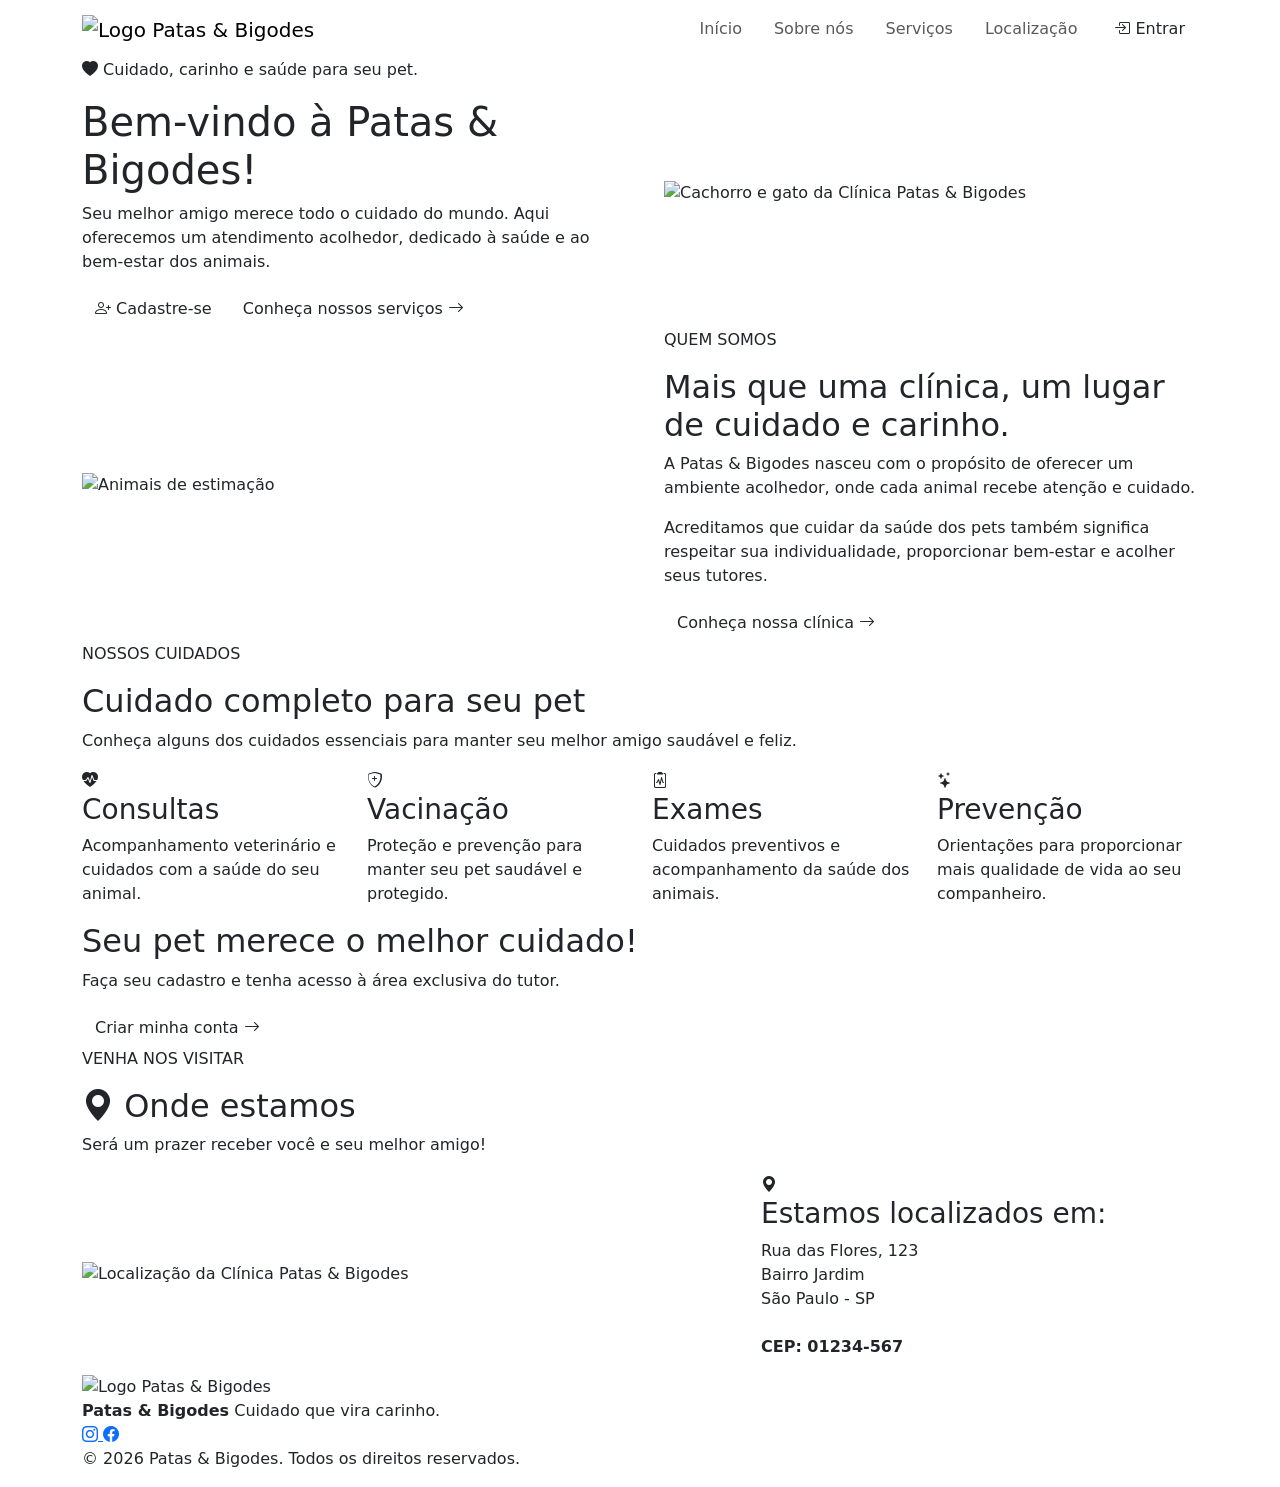
<file: src/main/resources/templates/index.html>
<!DOCTYPE html>
<html lang="pt-BR" xmlns:th="http://www.thymeleaf.org">


<head>
    <meta charset="UTF-8">
    <meta name="viewport" content="width=device-width, initial-scale=1.0">


    <meta name="description" content="Clínica Veterinária Patas & Bigodes. Cuidado, carinho e saúde para seu pet.">
    <meta name="author" content="Patas & Bigodes">
    <meta name="keywords" content="veterinária, animais, pet, clínica veterinária">

    <title>Patas & Bigodes | Clínica Veterinária</title>

    <link href="https://cdn.jsdelivr.net/npm/bootstrap@5.3.8/dist/css/bootstrap.min.css" rel="stylesheet">
    <link rel="stylesheet" href="https://cdn.jsdelivr.net/npm/bootstrap-icons@1.13.1/font/bootstrap-icons.min.css">

    <link rel="icon" type="image/png" th:href="@{/img/favicon.png}">
    <link rel="stylesheet" th:href="@{/css/style.css}">

</head>


<body>


<header>
    <nav class="navbar navbar-expand-lg" aria-label="Menu principal">
        <div class="container">


            <a class="navbar-brand logo" th:href="@{/}" aria-label="Página inicial">
                <img th:src="@{/img/logo.png}" alt="Logo Patas & Bigodes">
            </a>

            <button class="navbar-toggler" type="button"
                    data-bs-toggle="collapse"
                    data-bs-target="#menuNavbar"
                    aria-controls="menuNavbar"
                    aria-expanded="false"
                    aria-label="Abrir ou fechar menu">
                <span class="navbar-toggler-icon"></span>
            </button>

            <div class="collapse navbar-collapse" id="menuNavbar">
                <ul class="navbar-nav ms-auto align-items-lg-center gap-lg-3">

                    <li class="nav-item">
                        <a class="nav-link" th:href="@{/#inicio}">Início</a>
                    </li>

                    <li class="nav-item">
                        <a class="nav-link" th:href="@{/#sobre}">Sobre nós</a>
                    </li>

                    <li class="nav-item">
                        <a class="nav-link" th:href="@{/#servicos}">Serviços</a>
                    </li>

                    <li class="nav-item">
                        <a class="nav-link" th:href="@{/#localizacao}">Localização</a>
                    </li>

                    <li class="nav-item">
                        <a th:href="@{/login}" class="btn btn-clinica">
                            <i class="bi bi-box-arrow-in-right"></i>
                            Entrar
                        </a>
                    </li>

                </ul>
            </div>

        </div>
    </nav>

</header>


<main>


    <!-- INÍCIO -->
    <section class="inicio" id="inicio">
        <div class="container">
            <div class="row align-items-center g-5">

                <div class="col-lg-6">
                    <div class="conteudo">

                        <p class="tagline">
                            <i class="bi bi-heart-fill"></i>
                            Cuidado, carinho e saúde para seu pet.
                        </p>

                        <h1 class="titulo">
                            Bem-vindo à
                            <span>Patas & Bigodes!</span>
                        </h1>

                        <p class="descricao">
                            Seu melhor amigo merece todo o cuidado do mundo.
                            Aqui oferecemos um atendimento acolhedor,
                            dedicado à saúde e ao bem-estar dos animais.
                        </p>

                        <div class="botoes">

                            <a th:href="@{/cadastro}" class="btn btn-clinica">
                                <i class="bi bi-person-plus"></i>
                                Cadastre-se
                            </a>

                            <a th:href="@{/#servicos}" class="btn btn-outline-clinica">
                                Conheça nossos serviços
                                <i class="bi bi-arrow-right"></i>
                            </a>

                        </div>

                    </div>
                </div>

                <div class="col-lg-6">
                    <div class="animais">
                        <img th:src="@{/img/caes_gatos.jpg}"
                             alt="Cachorro e gato da Clínica Patas & Bigodes"
                             fetchpriority="high">
                    </div>
                </div>

            </div>
        </div>
    </section>

    <!-- SOBRE -->
    <section class="sobre" id="sobre">
        <div class="container">
            <div class="row align-items-center g-5">

                <div class="col-lg-6">
                    <div class="sobre-imagem">
                        <img th:src="@{/img/caes_gatos.jpg}"
                             alt="Animais de estimação"
                             loading="lazy">
                    </div>
                </div>

                <div class="col-lg-6">
                    <div class="sobre-conteudo">

                        <p class="tagline">QUEM SOMOS</p>

                        <h2>
                            Mais que uma clínica,
                            <span>um lugar de cuidado e carinho.</span>
                        </h2>

                        <p>
                            A Patas & Bigodes nasceu com o propósito de
                            oferecer um ambiente acolhedor, onde cada
                            animal recebe atenção e cuidado.
                        </p>

                        <p>
                            Acreditamos que cuidar da saúde dos pets
                            também significa respeitar sua individualidade,
                            proporcionar bem-estar e acolher seus tutores.
                        </p>

                        <a th:href="@{/#localizacao}" class="btn btn-clinica">
                            Conheça nossa clínica
                            <i class="bi bi-arrow-right"></i>
                        </a>

                    </div>
                </div>

            </div>
        </div>
    </section>

    <!-- SERVIÇOS -->
    <section class="servicos" id="servicos">
        <div class="container">

            <div class="titulo-secao">

                <p class="tagline">NOSSOS CUIDADOS</p>

                <h2>Cuidado completo para seu pet</h2>

                <p>
                    Conheça alguns dos cuidados essenciais para manter
                    seu melhor amigo saudável e feliz.
                </p>

            </div>

            <div class="row g-4">

                <div class="col-md-6 col-lg-3">
                    <div class="card-servico">

                        <div class="icone-servico">
                            <i class="bi bi-heart-pulse-fill"></i>
                        </div>

                        <h3>Consultas</h3>

                        <p>
                            Acompanhamento veterinário e cuidados
                            com a saúde do seu animal.
                        </p>

                    </div>
                </div>

                <div class="col-md-6 col-lg-3">
                    <div class="card-servico">

                        <div class="icone-servico">
                            <i class="bi bi-shield-plus"></i>
                        </div>

                        <h3>Vacinação</h3>

                        <p>
                            Proteção e prevenção para manter seu
                            pet saudável e protegido.
                        </p>

                    </div>
                </div>

                <div class="col-md-6 col-lg-3">
                    <div class="card-servico">

                        <div class="icone-servico">
                            <i class="bi bi-clipboard2-pulse"></i>
                        </div>

                        <h3>Exames</h3>

                        <p>
                            Cuidados preventivos e acompanhamento
                            da saúde dos animais.
                        </p>

                    </div>
                </div>

                <div class="col-md-6 col-lg-3">
                    <div class="card-servico">

                        <div class="icone-servico">
                            <i class="bi bi-stars"></i>
                        </div>

                        <h3>Prevenção</h3>

                        <p>
                            Orientações para proporcionar mais
                            qualidade de vida ao seu companheiro.
                        </p>

                    </div>
                </div>

            </div>
        </div>
    </section>

    <!-- CHAMADA PARA CADASTRO -->
    <section class="chamada-cadastro">
        <div class="container">

            <div class="chamada-conteudo">

                <i class="bi bi-paw-fill"></i>

                <h2>Seu pet merece o melhor cuidado!</h2>

                <p>
                    Faça seu cadastro e tenha acesso à área exclusiva
                    do tutor.
                </p>

                <a th:href="@{/cadastro}" class="btn btn-clinica">
                    Criar minha conta
                    <i class="bi bi-arrow-right"></i>
                </a>

            </div>

        </div>
    </section>

    <!-- LOCALIZAÇÃO -->
    <section class="localizacao" id="localizacao">
        <div class="container">

            <div class="titulo-secao">

                <p class="tagline">VENHA NOS VISITAR</p>

                <h2>
                    <i class="bi bi-geo-alt-fill"></i>
                    Onde estamos
                </h2>

                <p>
                    Será um prazer receber você e seu melhor amigo!
                </p>

            </div>

            <div class="row align-items-center g-5">

                <div class="col-lg-7">
                    <div class="mapa-container">

                        <img th:src="@{/img/mapa.png}"
                             alt="Localização da Clínica Patas & Bigodes"
                             class="mapa"
                             loading="lazy">

                    </div>
                </div>

                <div class="col-lg-5">
                    <div class="endereco">

                        <div class="icone-localizacao">
                            <i class="bi bi-geo-alt-fill"></i>
                        </div>

                        <h3>Estamos localizados em:</h3>

                        <p>
                            Rua das Flores, 123
                            <br>
                            Bairro Jardim
                            <br>
                            São Paulo - SP
                            <br><br>
                            <strong>CEP: 01234-567</strong>
                        </p>

                    </div>
                </div>

            </div>
        </div>
    </section>

</main>


<!-- RODAPÉ -->


<footer>
    <div class="container">


        <div class="footer-content">

            <div class="footer-logo">

                <img th:src="@{/img/logo.png}"
                     alt="Logo Patas & Bigodes"
                     loading="lazy">

                <div>
                    <strong>Patas & Bigodes</strong>
                    <span>Cuidado que vira carinho.</span>
                </div>

            </div>

            <div class="footer-social">

                <a href="https://www.instagram.com/"
                   target="_blank"
                   rel="noopener noreferrer"
                   aria-label="Instagram">
                    <i class="bi bi-instagram"></i>
                </a>

                <a href="https://www.facebook.com/"
                   target="_blank"
                   rel="noopener noreferrer"
                   aria-label="Facebook">
                    <i class="bi bi-facebook"></i>
                </a>

            </div>

            <p>
                © <span id="ano">2026</span> Patas & Bigodes.
                Todos os direitos reservados.
            </p>

        </div>

    </div>

</footer>


<script src="https://cdn.jsdelivr.net/npm/bootstrap@5.3.8/dist/js/bootstrap.bundle.min.js"></script>


<script th:src="@{/js/index.js}"></script>


</body>
</html>
</file>
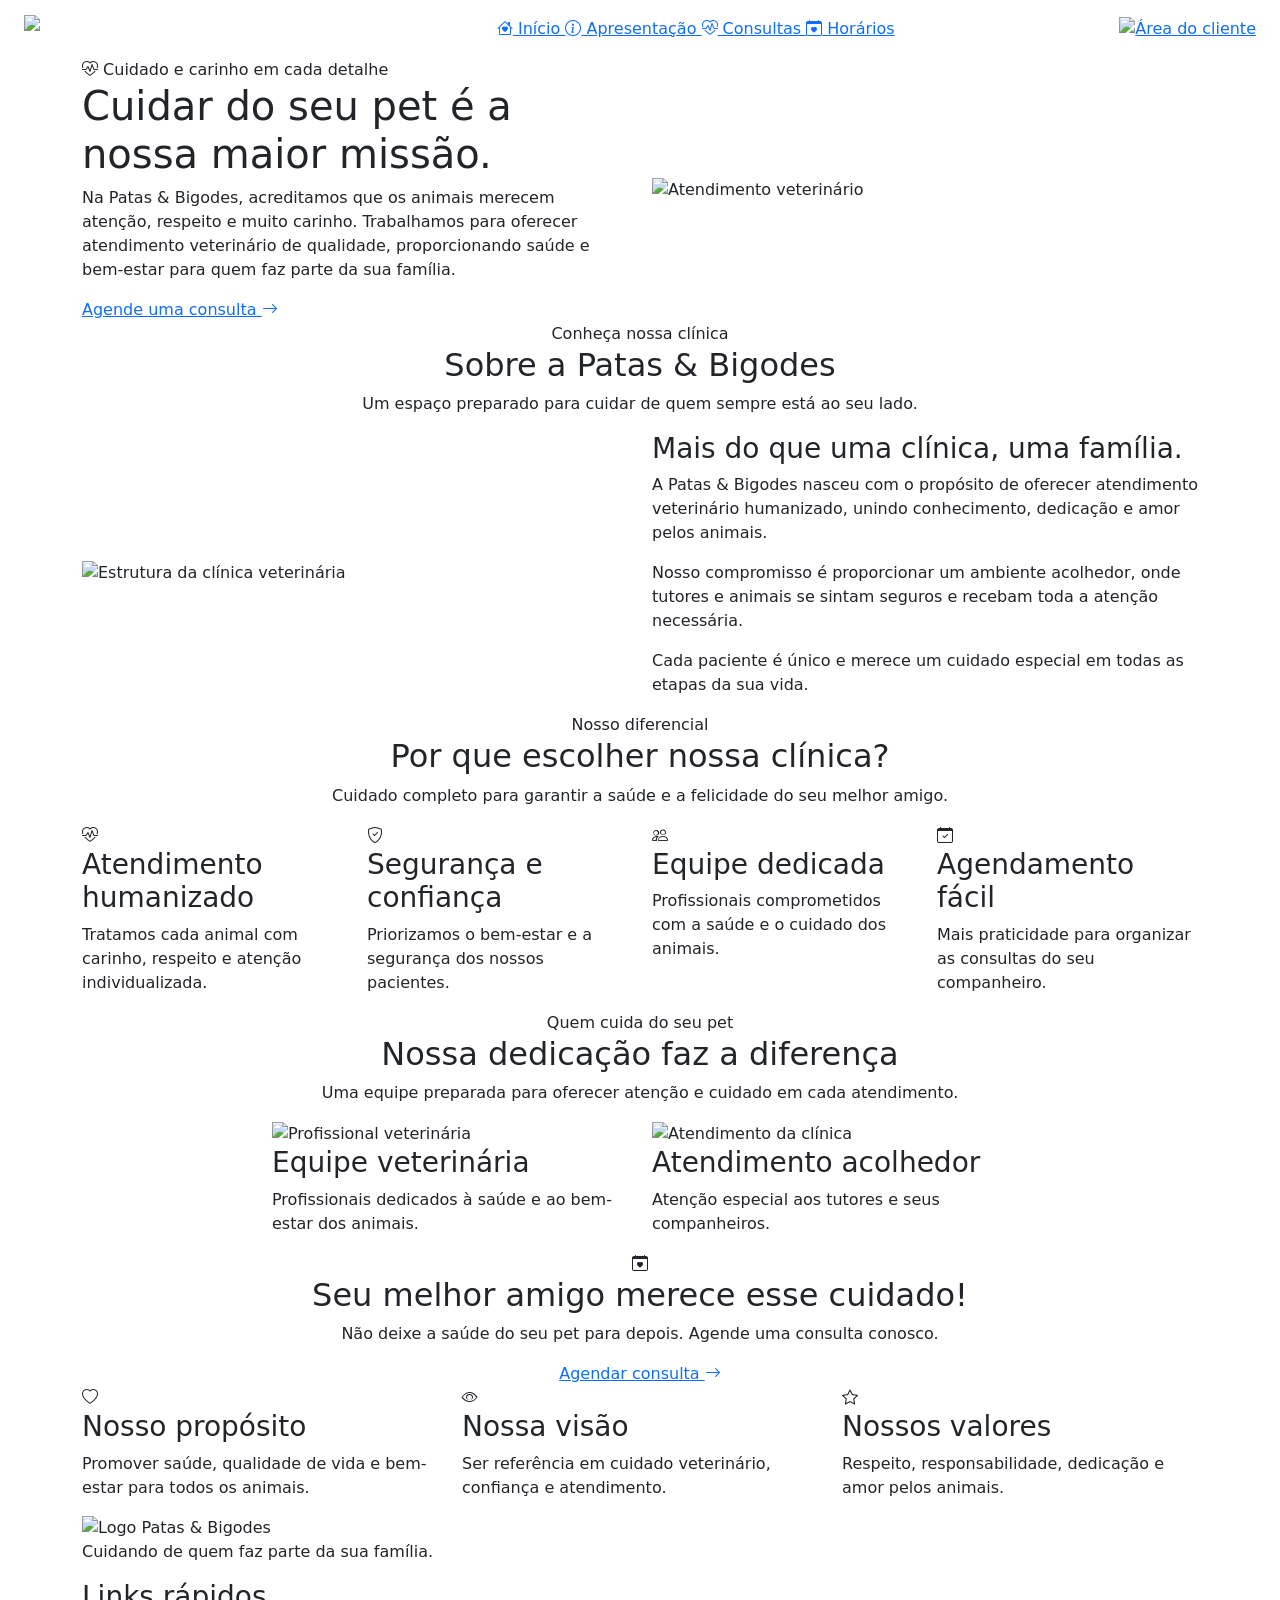
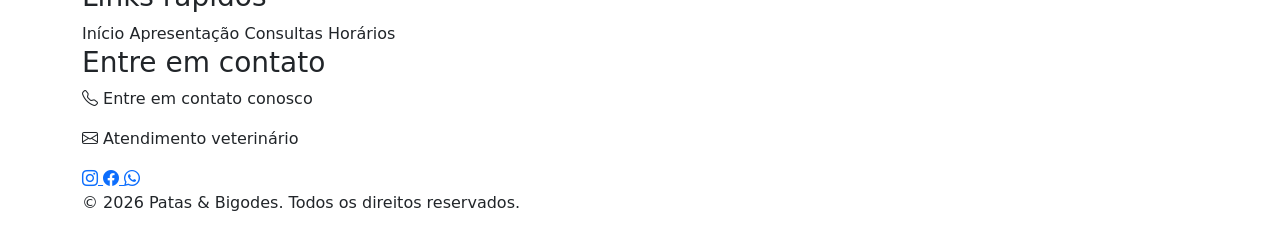
<file: src/main/resources/templates/apresentacao.html>
<!DOCTYPE html>
<html lang="pt-BR" xmlns:th="http://www.thymeleaf.org">

<head>
    <meta charset="UTF-8">
    <meta name="viewport" content="width=device-width, initial-scale=1">

    <title>Apresentação | Patas & Bigodes</title>

    <link rel="icon" type="image/png" th:href="@{/img/favicon.png}">

    <link href="https://cdn.jsdelivr.net/npm/bootstrap@5.3.8/dist/css/bootstrap.min.css"
          rel="stylesheet">

    <link rel="stylesheet"
          href="https://cdn.jsdelivr.net/npm/bootstrap-icons@1.13.1/font/bootstrap-icons.min.css">

    <link rel="stylesheet" th:href="@{/css/apresentacao.css}">
</head>

<body>

<header class="header">

    <nav class="navbar navbar-expand-lg navbar-dark">

        <div class="container-fluid px-3 px-lg-4">

            <a th:href="@{/}" class="navbar-brand">
                <img th:src="@{/img/logo.png}"
                     class="logo"
                     alt="Logo Patas & Bigodes">
            </a>

            <button class="navbar-toggler"
                    type="button"
                    data-bs-toggle="collapse"
                    data-bs-target="#menuPrincipal"
                    aria-controls="menuPrincipal"
                    aria-expanded="false"
                    aria-label="Abrir menu">

                <span class="navbar-toggler-icon"></span>

            </button>

            <div class="collapse navbar-collapse" id="menuPrincipal">

                <div class="menu mx-auto">

                    <a th:href="@{/}" class="menu-link">
                        <i class="bi bi-house-heart"></i>
                        Início
                    </a>

                    <a th:href="@{/apresentacao}" class="menu-link">
                        <i class="bi bi-info-circle"></i>
                        Apresentação
                    </a>

                    <a th:href="@{/consultas}" class="menu-link">
                        <i class="bi bi-heart-pulse"></i>
                        Consultas
                    </a>

                    <a th:href="@{/horarios}" class="menu-link">
                        <i class="bi bi-calendar-heart"></i>
                        Horários
                    </a>

                </div>

                <a th:href="@{/carteirinha}"
                   class="perfil-link"
                   title="Área do cliente"
                   aria-label="Área do cliente">

                    <img th:src="@{/img/cachorro.png}"
                         class="perfil"
                         alt="Área do cliente">

                </a>

            </div>

        </div>

    </nav>

</header>

<main>

    <section class="apresentacao-principal">

        <div class="container">

            <div class="row align-items-center g-4">

                <div class="col-lg-6">

                    <div class="card-principal">

                        <span class="subtitulo">
                            <i class="bi bi-heart-pulse"></i>
                            Cuidado e carinho em cada detalhe
                        </span>

                        <h1>
                            Cuidar do seu pet é a nossa
                            <span>maior missão.</span>
                        </h1>

                        <p>
                            Na Patas & Bigodes, acreditamos que os animais
                            merecem atenção, respeito e muito carinho.
                            Trabalhamos para oferecer atendimento veterinário
                            de qualidade, proporcionando saúde e bem-estar
                            para quem faz parte da sua família.
                        </p>

                        <a th:href="@{/consultas}" class="btn-agendar">
                            Agende uma consulta
                            <i class="bi bi-arrow-right"></i>
                        </a>

                    </div>

                </div>

                <div class="col-lg-6">

                    <div class="card-recepcao">
                        <img th:src="@{/img/veterinaria.png}"
                             alt="Atendimento veterinário"
                             class="img-fluid">
                    </div>

                </div>

            </div>

        </div>

    </section>

    <section class="sobre-clinica">

        <div class="container">

            <div class="titulo-secao text-center">
                <span>Conheça nossa clínica</span>
                <h2>Sobre a Patas & Bigodes</h2>
                <p>
                    Um espaço preparado para cuidar de quem sempre está
                    ao seu lado.
                </p>
            </div>

            <div class="row align-items-center g-4">

                <div class="col-lg-6">

                    <img th:src="@{/img/clinica.png}"
                         alt="Estrutura da clínica veterinária"
                         class="img-fluid imagem-clinica">

                </div>

                <div class="col-lg-6">

                    <div class="texto-sobre">

                        <h3>Mais do que uma clínica, uma família.</h3>

                        <p>
                            A Patas & Bigodes nasceu com o propósito de
                            oferecer atendimento veterinário humanizado,
                            unindo conhecimento, dedicação e amor pelos
                            animais.
                        </p>

                        <p>
                            Nosso compromisso é proporcionar um ambiente
                            acolhedor, onde tutores e animais se sintam
                            seguros e recebam toda a atenção necessária.
                        </p>

                        <p>
                            Cada paciente é único e merece um cuidado
                            especial em todas as etapas da sua vida.
                        </p>

                    </div>

                </div>

            </div>

        </div>

    </section>

    <section class="beneficios-section">

        <div class="container">

            <div class="titulo-secao text-center">
                <span>Nosso diferencial</span>
                <h2>Por que escolher nossa clínica?</h2>
                <p>
                    Cuidado completo para garantir a saúde e a felicidade
                    do seu melhor amigo.
                </p>
            </div>

            <div class="row g-4">

                <div class="col-md-6 col-lg-3">

                    <div class="beneficio">
                        <i class="bi bi-heart-pulse"></i>
                        <h3>Atendimento humanizado</h3>
                        <p>
                            Tratamos cada animal com carinho, respeito
                            e atenção individualizada.
                        </p>
                    </div>

                </div>

                <div class="col-md-6 col-lg-3">

                    <div class="beneficio">
                        <i class="bi bi-shield-check"></i>
                        <h3>Segurança e confiança</h3>
                        <p>
                            Priorizamos o bem-estar e a segurança
                            dos nossos pacientes.
                        </p>
                    </div>

                </div>

                <div class="col-md-6 col-lg-3">

                    <div class="beneficio">
                        <i class="bi bi-people"></i>
                        <h3>Equipe dedicada</h3>
                        <p>
                            Profissionais comprometidos com a saúde
                            e o cuidado dos animais.
                        </p>
                    </div>

                </div>

                <div class="col-md-6 col-lg-3">

                    <div class="beneficio">
                        <i class="bi bi-calendar-check"></i>
                        <h3>Agendamento fácil</h3>
                        <p>
                            Mais praticidade para organizar as consultas
                            do seu companheiro.
                        </p>
                    </div>

                </div>

            </div>

        </div>

    </section>

    <section class="profissionais-section">

        <div class="container">

            <div class="titulo-secao text-center">
                <span>Quem cuida do seu pet</span>
                <h2>Nossa dedicação faz a diferença</h2>
                <p>
                    Uma equipe preparada para oferecer atenção e cuidado
                    em cada atendimento.
                </p>
            </div>

            <div class="row justify-content-center g-4">

                <div class="col-md-6 col-lg-4">

                    <div class="profissional">

                        <img th:src="@{/img/veterinaria-equipe.png}"
                             alt="Profissional veterinária">

                        <div class="profissional-info">
                            <h3>Equipe veterinária</h3>
                            <p>
                                Profissionais dedicados à saúde e ao
                                bem-estar dos animais.
                            </p>
                        </div>

                    </div>

                </div>

                <div class="col-md-6 col-lg-4">

                    <div class="profissional">

                        <img th:src="@{/img/atendimento.png}"
                             alt="Atendimento da clínica">

                        <div class="profissional-info">
                            <h3>Atendimento acolhedor</h3>
                            <p>
                                Atenção especial aos tutores e seus
                                companheiros.
                            </p>
                        </div>

                    </div>

                </div>

            </div>

        </div>

    </section>

    <section class="agendamento-section">

        <div class="container">

            <div class="agendamento text-center">

                <i class="bi bi-calendar-heart"></i>

                <h2>Seu melhor amigo merece esse cuidado!</h2>

                <p>
                    Não deixe a saúde do seu pet para depois.
                    Agende uma consulta conosco.
                </p>

                <a th:href="@{/consultas}" class="btn-agendar">
                    Agendar consulta
                    <i class="bi bi-arrow-right"></i>
                </a>

            </div>

        </div>

    </section>

    <section class="informacoes-section">

        <div class="container">

            <div class="row g-4">

                <div class="col-md-4">

                    <div class="info-item">
                        <i class="bi bi-heart"></i>
                        <h3>Nosso propósito</h3>
                        <p>
                            Promover saúde, qualidade de vida e bem-estar
                            para todos os animais.
                        </p>
                    </div>

                </div>

                <div class="col-md-4">

                    <div class="info-item">
                        <i class="bi bi-eye"></i>
                        <h3>Nossa visão</h3>
                        <p>
                            Ser referência em cuidado veterinário,
                            confiança e atendimento.
                        </p>
                    </div>

                </div>

                <div class="col-md-4">

                    <div class="info-item">
                        <i class="bi bi-star"></i>
                        <h3>Nossos valores</h3>
                        <p>
                            Respeito, responsabilidade, dedicação
                            e amor pelos animais.
                        </p>
                    </div>

                </div>

            </div>

        </div>

    </section>

</main>

<footer class="footer">

    <div class="container">

        <div class="footer-content">

            <div class="footer-logo">
                <img th:src="@{/img/logo.png}"
                     alt="Logo Patas & Bigodes">

                <p>
                    Cuidando de quem faz parte da sua família.
                </p>
            </div>

            <div class="footer-links">

                <h3>Links rápidos</h3>

                <a th:href="@{/}">Início</a>
                <a th:href="@{/apresentacao}">Apresentação</a>
                <a th:href="@{/consultas}">Consultas</a>
                <a th:href="@{/horarios}">Horários</a>

            </div>

            <div class="footer-contato">

                <h3>Entre em contato</h3>

                <p>
                    <i class="bi bi-telephone"></i>
                    Entre em contato conosco
                </p>

                <p>
                    <i class="bi bi-envelope"></i>
                    Atendimento veterinário
                </p>

                <div class="footer-icons">
                    <a href="#" aria-label="Instagram">
                        <i class="bi bi-instagram"></i>
                    </a>

                    <a href="#" aria-label="Facebook">
                        <i class="bi bi-facebook"></i>
                    </a>

                    <a href="#" aria-label="WhatsApp">
                        <i class="bi bi-whatsapp"></i>
                    </a>
                </div>

            </div>

        </div>

        <div class="footer-bottom">
            <p>
                © <span id="ano">2026</span> Patas & Bigodes.
                Todos os direitos reservados.
            </p>
        </div>

    </div>

</footer>

<script src="https://cdn.jsdelivr.net/npm/bootstrap@5.3.8/dist/js/bootstrap.bundle.min.js"></script>

<script th:src="@{/js/apresentacao.js}"></script>

</body>
</html>
</file>
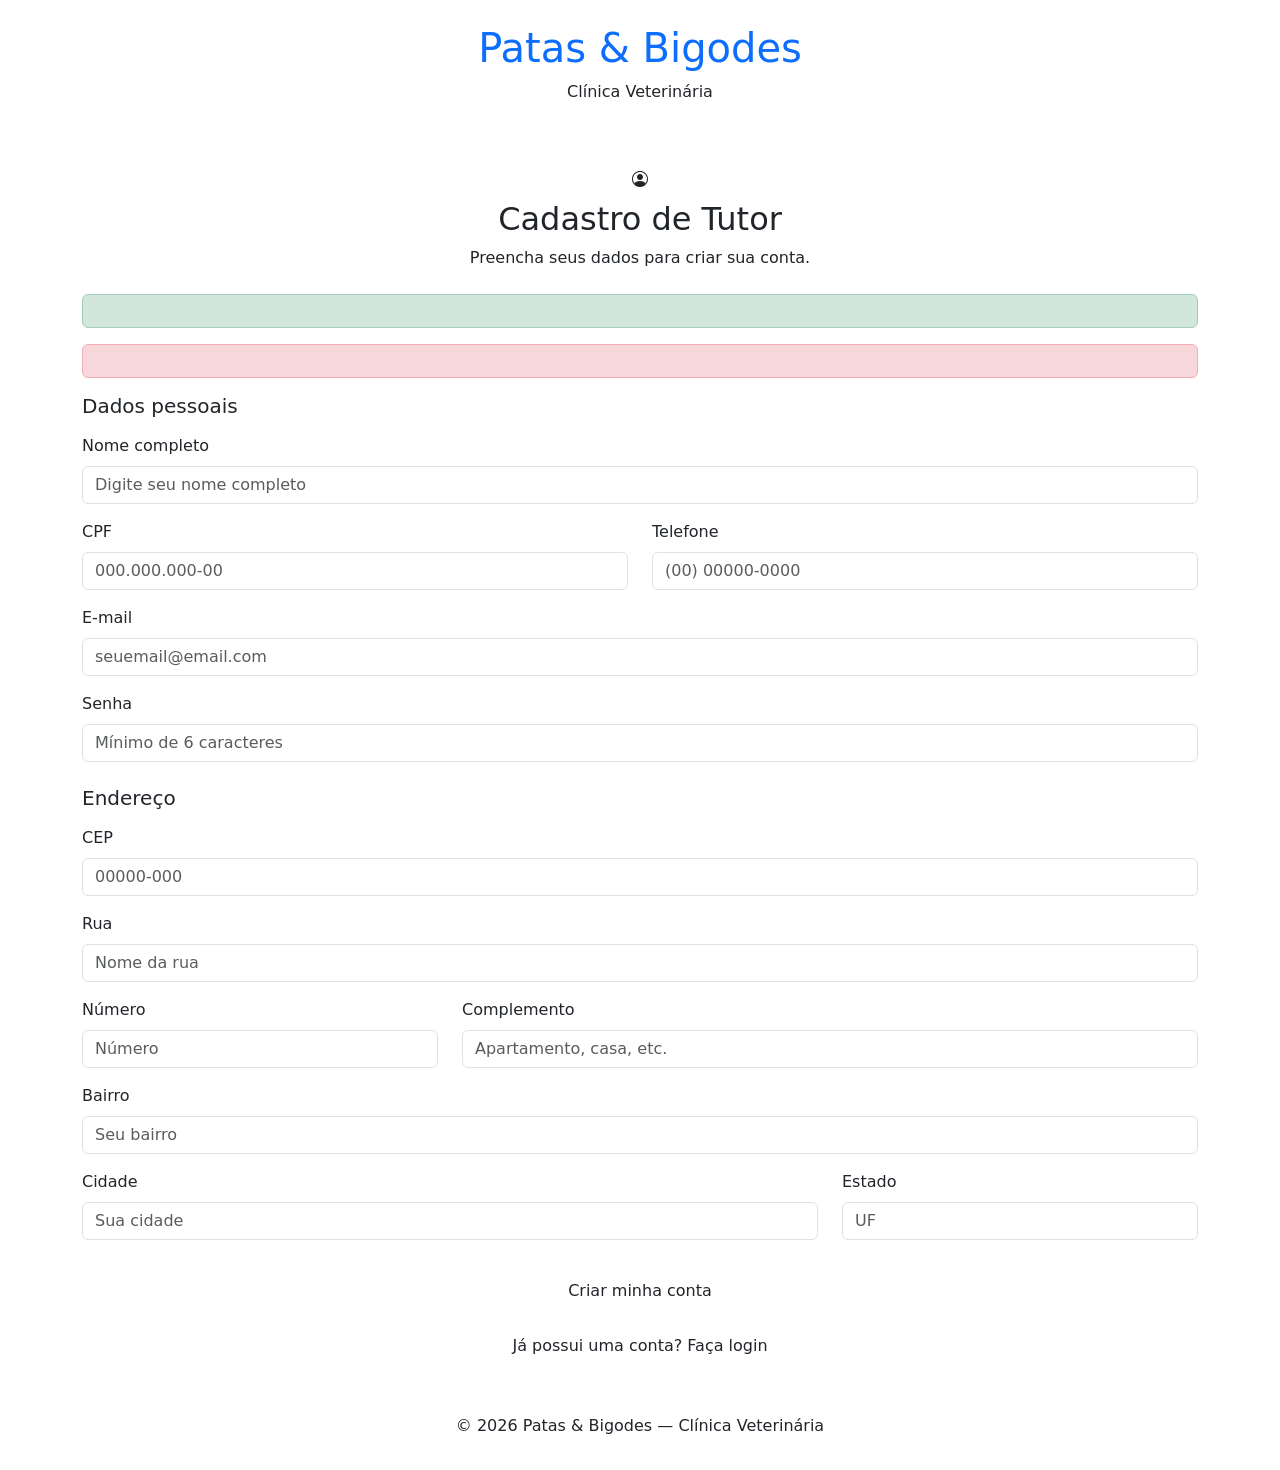
<file: src/main/resources/templates/cadastro.html>
<!DOCTYPE html>
<html lang="pt-BR" xmlns:th="http://www.thymeleaf.org">

<head>
    <meta charset="UTF-8">
    <meta name="viewport" content="width=device-width, initial-scale=1.0">

    <title>Cadastro de Tutor - Patas & Bigodes</title>

    <link href="https://cdn.jsdelivr.net/npm/bootstrap@5.3.8/dist/css/bootstrap.min.css"
          rel="stylesheet">

    <link href="https://cdn.jsdelivr.net/npm/bootstrap-icons@1.13.1/font/bootstrap-icons.css"
          rel="stylesheet">

    <link rel="stylesheet" th:href="@{/css/cadastro.css}">
</head>

<body>

<header class="text-center py-4">
    <a th:href="@{/}" class="text-decoration-none">
        <h1 class="titulo">Patas & Bigodes</h1>
    </a>
    <p class="subtitulo">Clínica Veterinária</p>
</header>

<main class="container py-4">

    <div class="formulario-container">

        <div class="text-center mb-4">
            <i class="bi bi-person-circle icone-cadastro"></i>
            <h2 class="mt-2">Cadastro de Tutor</h2>
            <p>Preencha seus dados para criar sua conta.</p>
        </div>

        <div th:if="${sucesso}" class="alert alert-success" role="alert">
            <span th:text="${sucesso}"></span>
        </div>

        <div th:if="${erro}" class="alert alert-danger" role="alert">
            <span th:text="${erro}"></span>
        </div>

        <form id="formularioCadastro"
              th:action="@{/cadastro}"
              method="post">

            <h5 class="mb-3">Dados pessoais</h5>

            <div class="mb-3">
                <label for="nome" class="form-label">Nome completo</label>
                <input type="text"
                       class="form-control"
                       id="nome"
                       name="nome"
                       placeholder="Digite seu nome completo"
                       required>
            </div>

            <div class="row">
                <div class="col-md-6 mb-3">
                    <label for="cpf" class="form-label">CPF</label>
                    <input type="text"
                           class="form-control"
                           id="cpf"
                           name="cpf"
                           placeholder="000.000.000-00"
                           maxlength="14"
                           required>
                </div>

                <div class="col-md-6 mb-3">
                    <label for="telefone" class="form-label">Telefone</label>
                    <input type="text"
                           class="form-control"
                           id="telefone"
                           name="telefone"
                           placeholder="(00) 00000-0000"
                           maxlength="15"
                           required>
                </div>
            </div>

            <div class="mb-3">
                <label for="email" class="form-label">E-mail</label>
                <input type="email"
                       class="form-control"
                       id="email"
                       name="email"
                       placeholder="seuemail@email.com"
                       required>
            </div>

            <div class="mb-4">
                <label for="senha" class="form-label">Senha</label>
                <input type="password"
                       class="form-control"
                       id="senha"
                       name="senha"
                       placeholder="Mínimo de 6 caracteres"
                       minlength="6"
                       required>
            </div>

            <h5 class="mb-3">Endereço</h5>

            <div class="mb-3">
                <label for="cep" class="form-label">CEP</label>
                <input type="text"
                       class="form-control"
                       id="cep"
                       name="cep"
                       placeholder="00000-000"
                       maxlength="9"
                       required>
            </div>

            <div class="mb-3">
                <label for="rua" class="form-label">Rua</label>
                <input type="text"
                       class="form-control"
                       id="rua"
                       name="rua"
                       placeholder="Nome da rua"
                       required>
            </div>

            <div class="row">
                <div class="col-md-4 mb-3">
                    <label for="numero" class="form-label">Número</label>
                    <input type="text"
                           class="form-control"
                           id="numero"
                           name="numero"
                           placeholder="Número"
                           required>
                </div>

                <div class="col-md-8 mb-3">
                    <label for="complemento" class="form-label">
                        Complemento
                    </label>
                    <input type="text"
                           class="form-control"
                           id="complemento"
                           name="complemento"
                           placeholder="Apartamento, casa, etc.">
                </div>
            </div>

            <div class="mb-3">
                <label for="bairro" class="form-label">Bairro</label>
                <input type="text"
                       class="form-control"
                       id="bairro"
                       name="bairro"
                       placeholder="Seu bairro"
                       required>
            </div>

            <div class="row">
                <div class="col-md-8 mb-3">
                    <label for="cidade" class="form-label">Cidade</label>
                    <input type="text"
                           class="form-control"
                           id="cidade"
                           name="cidade"
                           placeholder="Sua cidade"
                           required>
                </div>

                <div class="col-md-4 mb-3">
                    <label for="estado" class="form-label">Estado</label>
                    <input type="text"
                           class="form-control"
                           id="estado"
                           name="estado"
                           placeholder="UF"
                           maxlength="2"
                           required>
                </div>
            </div>

            <button type="submit" class="btn btn-cadastro w-100 mt-3">
                Criar minha conta
            </button>

        </form>

        <div class="text-center mt-4">
            <p>
                Já possui uma conta?
                <a th:href="@{/login}">Faça login</a>
            </p>
        </div>

    </div>

</main>

<footer class="text-center py-3">
    <p>© 2026 Patas & Bigodes — Clínica Veterinária</p>
</footer>

<script th:src="@{/js/cadastro.js}"></script>

</body>
</html>
</file>
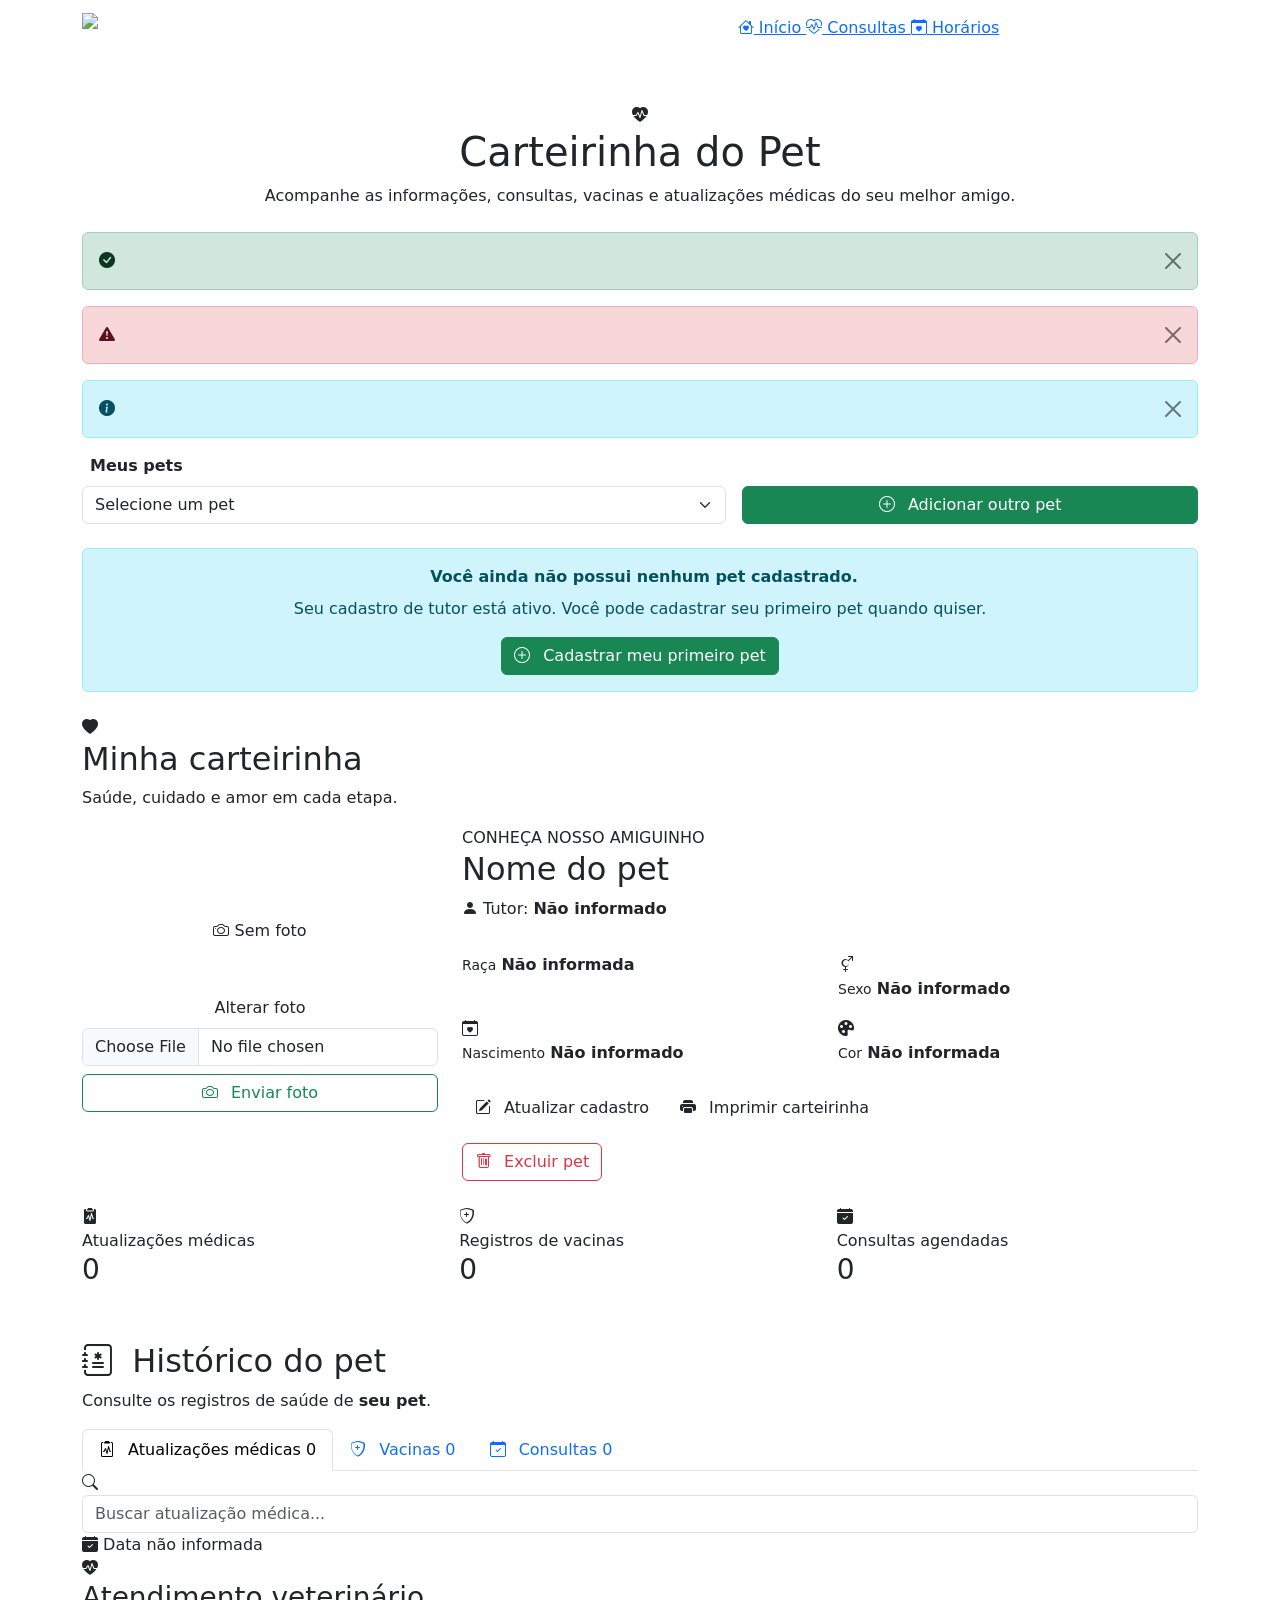
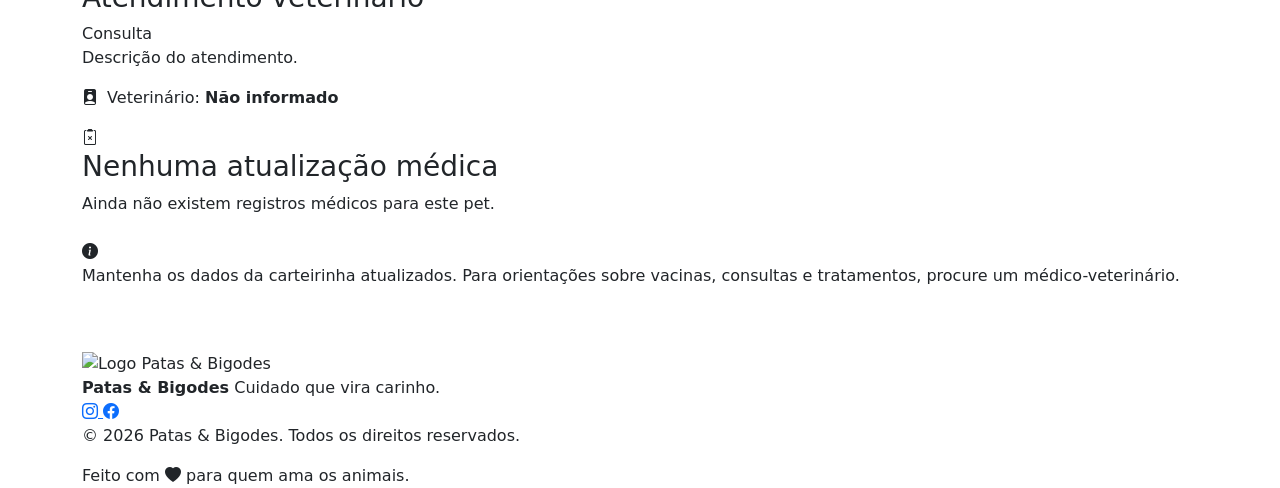
<file: src/main/resources/templates/carteirinha.html>
<!DOCTYPE html>
<html lang="pt-BR" xmlns:th="http://www.thymeleaf.org">

<head>
    <meta charset="UTF-8">
    <meta name="viewport" content="width=device-width, initial-scale=1">

    <title>Carteirinha do Pet | Patas & Bigodes</title>

    <link rel="icon" type="image/png" th:href="@{/img/favicon.png}">

    <link href="https://cdn.jsdelivr.net/npm/bootstrap@5.3.8/dist/css/bootstrap.min.css" rel="stylesheet">

    <link href="https://cdn.jsdelivr.net/npm/bootstrap-icons@1.13.1/font/bootstrap-icons.min.css" rel="stylesheet">

    <link rel="stylesheet" th:href="@{/css/carteirinha.css}">
</head>

<body>

<header class="cabecalho">
    <nav class="navbar navbar-expand-lg navbar-dark">
        <div class="container">

            <a class="navbar-brand d-flex align-items-center" th:href="@{/apresentacao}">
                <img th:src="@{/img/logo.png}" alt="Logo Patas & Bigodes" class="logo me-2">
                <span class="fw-bold">PATAS & BIGODES</span>
            </a>

            <button class="navbar-toggler"
                    type="button"
                    data-bs-toggle="collapse"
                    data-bs-target="#menuPrincipal"
                    aria-controls="menuPrincipal"
                    aria-expanded="false"
                    aria-label="Abrir menu">
                <span class="navbar-toggler-icon"></span>
            </button>

            <div class="collapse navbar-collapse" id="menuPrincipal">
                <div class="menu mx-auto">

                    <a th:href="@{/apresentacao}" class="menu-link">
                        <i class="bi bi-house-heart"></i>
                        Início
                    </a>

                    <a th:href="@{/consultas}" class="menu-link">
                        <i class="bi bi-heart-pulse"></i>
                        Consultas
                    </a>

                    <a th:href="@{/horarios}" class="menu-link">
                        <i class="bi bi-calendar-heart"></i>
                        Horários
                    </a>

                </div>
            </div>

        </div>
    </nav>
</header>

<main class="container py-5">

    <section class="titulo-pagina text-center mb-4">

        <span class="icone-titulo">
            <i class="bi bi-heart-pulse-fill"></i>
        </span>

        <h1>Carteirinha do Pet</h1>

        <p>
            Acompanhe as informações, consultas, vacinas e atualizações
            médicas do seu melhor amigo.
        </p>

    </section>

    <div th:if="${sucesso != null}"
         class="alert alert-success alert-dismissible fade show"
         role="alert">

        <i class="bi bi-check-circle-fill me-2"></i>
        <span th:text="${sucesso}"></span>

        <button type="button" class="btn-close" data-bs-dismiss="alert" aria-label="Fechar"></button>
    </div>

    <div th:if="${erro != null}"
         class="alert alert-danger alert-dismissible fade show"
         role="alert">

        <i class="bi bi-exclamation-triangle-fill me-2"></i>
        <span th:text="${erro}"></span>

        <button type="button" class="btn-close" data-bs-dismiss="alert" aria-label="Fechar"></button>
    </div>

    <div th:if="${avisoPet != null}"
         class="alert alert-info alert-dismissible fade show"
         role="alert">

        <i class="bi bi-info-circle-fill me-2"></i>
        <span th:text="${avisoPet}"></span>

        <button type="button" class="btn-close" data-bs-dismiss="alert" aria-label="Fechar"></button>
    </div>

    <!-- Seleção dos pets -->

    <section class="mb-4" th:if="${animais != null and !#lists.isEmpty(animais)}">

        <div class="row align-items-end g-3">

            <div class="col-12 col-md-7">

                <label for="selecionarPet" class="form-label fw-semibold">
                    <i class="bi bi-paw-fill me-2"></i>
                    Meus pets
                </label>

                <select class="form-select"
                        id="selecionarPet"
                        onchange="if(this.value) window.location.href=this.value">

                    <option value="">Selecione um pet</option>

                    <option th:each="pet : ${animais}"
                            th:value="@{/carteirinha/{id}(id=${pet.id})}"
                            th:text="${pet.nome}"
                            th:selected="${animal != null and pet.id == animal.id}">
                    </option>

                </select>

            </div>

            <div class="col-12 col-md-5">

                <button type="button"
                        class="btn btn-success w-100"
                        data-bs-toggle="modal"
                        data-bs-target="#modalAdicionarPet">

                    <i class="bi bi-plus-circle me-2"></i>
                    Adicionar outro pet

                </button>

            </div>

        </div>

    </section>

    <!-- Quando não existem animais -->

    <section class="mb-4" th:if="${animais == null or #lists.isEmpty(animais)}">

        <div class="alert alert-info text-center">

            <i class="bi bi-paw-fill me-2"></i>

            <strong>Você ainda não possui nenhum pet cadastrado.</strong>

            <p class="mb-3 mt-2">
                Seu cadastro de tutor está ativo.
                Você pode cadastrar seu primeiro pet quando quiser.
            </p>

            <button type="button"
                    class="btn btn-success"
                    data-bs-toggle="modal"
                    data-bs-target="#modalAdicionarPet">

                <i class="bi bi-plus-circle me-2"></i>
                Cadastrar meu primeiro pet

            </button>

        </div>

    </section>

    <!-- Carteirinha do animal -->

    <section class="carteirinha" th:if="${animal != null and animal.id != null}">

        <div class="capa">

            <div class="capa-conteudo">

                <div class="icone-patinha">
                    <i class="bi bi-heart-fill"></i>
                </div>

                <h2>Minha carteirinha</h2>

                <p>Saúde, cuidado e amor em cada etapa.</p>

            </div>

        </div>

        <div class="area-informacoes">

            <div class="row align-items-center g-4">

                <div class="col-12 col-md-4 text-center">

                    <div class="foto-pet-container">

                        <img th:if="${animal.foto != null and !#strings.isEmpty(animal.foto)}"
                             th:src="${animal.foto}"
                             th:alt="'Foto de ' + ${animal.nome}">

                        <div th:unless="${animal.foto != null and !#strings.isEmpty(animal.foto)}"
                             class="foto-pet-vazia">

                            <i class="bi bi-camera"></i>
                            <span>Sem foto</span>

                        </div>

                    </div>

                    <span class="badge badge-pet mt-3">
                        <i class="bi bi-patch-check-fill me-1"></i>
                        Carteirinha do pet
                    </span>

                    <form th:action="@{/carteirinha/{id}/foto(id=${animal.id})}"
                          method="post"
                          enctype="multipart/form-data"
                          class="mt-3">

                        <input type="hidden"
                               th:if="${_csrf != null}"
                               th:name="${_csrf.parameterName}"
                               th:value="${_csrf.token}">

                        <label for="fotoPet" class="form-label">
                            Alterar foto
                        </label>

                        <input type="file"
                               class="form-control"
                               id="fotoPet"
                               name="foto"
                               accept="image/jpeg,image/png,image/webp"
                               required>

                        <button type="submit" class="btn btn-outline-success mt-2 w-100">
                            <i class="bi bi-camera me-2"></i>
                            Enviar foto
                        </button>

                    </form>

                </div>

                <div class="col-12 col-md-8">

                    <div class="dados-pet">

                        <span class="subtitulo">CONHEÇA NOSSO AMIGUINHO</span>

                        <h2 id="nomePet" th:text="${animal.nome}">Nome do pet</h2>

                        <p class="texto-tutor">

                            <i class="bi bi-person-fill"></i>
                            Tutor:

                            <strong id="tutor"
                                    th:text="${animal.tutor != null ? animal.tutor.nome : 'Não informado'}">
                                Não informado
                            </strong>

                        </p>

                        <div class="row g-3 mt-2">

                            <div class="col-12 col-sm-6">
                                <div class="informacao-item">
                                    <i class="bi bi-paw-fill"></i>
                                    <div>
                                        <small>Raça</small>
                                        <strong id="raca"
                                                th:text="${animal.raca != null ? animal.raca : 'Não informada'}">
                                            Não informada
                                        </strong>
                                    </div>
                                </div>
                            </div>

                            <div class="col-12 col-sm-6">
                                <div class="informacao-item">
                                    <i class="bi bi-gender-ambiguous"></i>
                                    <div>
                                        <small>Sexo</small>
                                        <strong id="sexo"
                                                th:text="${animal.sexo != null ? animal.sexo : 'Não informado'}">
                                            Não informado
                                        </strong>
                                    </div>
                                </div>
                            </div>

                            <div class="col-12 col-sm-6">
                                <div class="informacao-item">
                                    <i class="bi bi-calendar-heart"></i>
                                    <div>
                                        <small>Nascimento</small>
                                        <strong id="dataNascimento"
                                                th:text="${animal.dataNascimento != null ? #temporals.format(animal.dataNascimento, 'dd/MM/yyyy') : 'Não informado'}">
                                            Não informado
                                        </strong>
                                    </div>
                                </div>
                            </div>

                            <div class="col-12 col-sm-6">
                                <div class="informacao-item">
                                    <i class="bi bi-palette-fill"></i>
                                    <div>
                                        <small>Cor</small>
                                        <strong id="cor"
                                                th:text="${animal.cor != null ? animal.cor : 'Não informada'}">
                                            Não informada
                                        </strong>
                                    </div>
                                </div>
                            </div>

                        </div>

                        <div class="acoes-carteirinha mt-4">

                            <button type="button"
                                    class="btn btn-atualizar"
                                    data-bs-toggle="modal"
                                    data-bs-target="#modalAtualizarCadastro">

                                <i class="bi bi-pencil-square me-2"></i>
                                Atualizar cadastro

                            </button>

                            <button type="button"
                                    class="btn btn-imprimir"
                                    onclick="window.print()">

                                <i class="bi bi-printer-fill me-2"></i>
                                Imprimir carteirinha

                            </button>

                        </div>

                        <form th:action="@{/carteirinha/{id}/excluir(id=${animal.id})}"
                              method="post"
                              class="mt-3"
                              onsubmit="return confirm('Tem certeza que deseja excluir este pet? Esta ação não poderá ser desfeita.');">

                            <input type="hidden"
                                   th:if="${_csrf != null}"
                                   th:name="${_csrf.parameterName}"
                                   th:value="${_csrf.token}">

                            <button type="submit" class="btn btn-outline-danger">
                                <i class="bi bi-trash me-2"></i>
                                Excluir pet
                            </button>

                        </form>

                    </div>

                </div>

            </div>

        </div>

    </section>

    <!-- Resumo dos registros -->

    <section class="resumo-carteirinha mt-4"
             th:if="${animal != null and animal.id != null}">

        <div class="row g-3">

            <div class="col-12 col-md-4">
                <div class="card-resumo">
                    <div class="icone-resumo">
                        <i class="bi bi-clipboard2-pulse-fill"></i>
                    </div>
                    <div>
                        <span>Atualizações médicas</span>
                        <h3 th:text="${totalAtualizacoes != null ? totalAtualizacoes : 0}">0</h3>
                    </div>
                </div>
            </div>

            <div class="col-12 col-md-4">
                <div class="card-resumo">
                    <div class="icone-resumo">
                        <i class="bi bi-shield-plus"></i>
                    </div>
                    <div>
                        <span>Registros de vacinas</span>
                        <h3 th:text="${totalVacinas != null ? totalVacinas : 0}">0</h3>
                    </div>
                </div>
            </div>

            <div class="col-12 col-md-4">
                <div class="card-resumo">
                    <div class="icone-resumo">
                        <i class="bi bi-calendar-check-fill"></i>
                    </div>
                    <div>
                        <span>Consultas agendadas</span>
                        <h3 th:text="${totalConsultas != null ? totalConsultas : 0}">0</h3>
                    </div>
                </div>
            </div>

        </div>

    </section>

    <!-- Histórico médico -->

    <section class="historico-pet mt-5"
             th:if="${animal != null and animal.id != null}">

        <div class="cabecalho-historico">

            <h2>
                <i class="bi bi-journal-medical me-2"></i>
                Histórico do pet
            </h2>

            <p>
                Consulte os registros de saúde de
                <strong th:text="${animal.nome}">seu pet</strong>.
            </p>

        </div>

        <ul class="nav nav-tabs abas-carteirinha"
            id="abasCarteirinha"
            role="tablist">

            <li class="nav-item" role="presentation">
                <button class="nav-link active"
                        id="abaAtualizacoes"
                        data-bs-toggle="tab"
                        data-bs-target="#conteudoAtualizacoes"
                        type="button"
                        role="tab"
                        aria-controls="conteudoAtualizacoes"
                        aria-selected="true">

                    <i class="bi bi-clipboard2-pulse me-2"></i>
                    Atualizações médicas

                    <span class="contador"
                          th:text="${totalAtualizacoes != null ? totalAtualizacoes : 0}">
                        0
                    </span>

                </button>
            </li>

            <li class="nav-item" role="presentation">
                <button class="nav-link"
                        id="abaVacinas"
                        data-bs-toggle="tab"
                        data-bs-target="#conteudoVacinas"
                        type="button"
                        role="tab"
                        aria-controls="conteudoVacinas"
                        aria-selected="false">

                    <i class="bi bi-shield-plus me-2"></i>
                    Vacinas

                    <span class="contador"
                          th:text="${totalVacinas != null ? totalVacinas : 0}">
                        0
                    </span>

                </button>
            </li>

            <li class="nav-item" role="presentation">
                <button class="nav-link"
                        id="abaConsultas"
                        data-bs-toggle="tab"
                        data-bs-target="#conteudoConsultas"
                        type="button"
                        role="tab"
                        aria-controls="conteudoConsultas"
                        aria-selected="false">

                    <i class="bi bi-calendar-check me-2"></i>
                    Consultas

                    <span class="contador"
                          th:text="${totalConsultas != null ? totalConsultas : 0}">
                        0
                    </span>

                </button>
            </li>

        </ul>

        <div class="tab-content conteudo-abas" id="conteudoCarteirinha">

            <!-- Atualizações médicas -->

            <div class="tab-pane fade show active"
                 id="conteudoAtualizacoes"
                 role="tabpanel"
                 aria-labelledby="abaAtualizacoes"
                 tabindex="0">

                <div class="ferramentas-historico">
                    <div class="campo-busca">
                        <i class="bi bi-search"></i>
                        <input type="search"
                               id="buscarAtualizacoes"
                               class="form-control"
                               placeholder="Buscar atualização médica..."
                               aria-label="Buscar atualização médica">
                    </div>
                </div>

                <div class="lista-atualizacoes">

                    <article class="atualizacao-item"
                             th:each="atualizacao : ${atualizacoes}">

                        <div class="data-atualizacao">
                            <i class="bi bi-calendar-check-fill"></i>
                            <span th:text="${atualizacao.dataAtendimento != null ? #temporals.format(atualizacao.dataAtendimento, 'dd/MM/yyyy') : 'Data não informada'}">
                                Data não informada
                            </span>
                        </div>

                        <div class="card-historico">

                            <div class="icone-historico">
                                <i class="bi bi-heart-pulse-fill"></i>
                            </div>

                            <div class="conteudo-historico">

                                <div class="titulo-historico">
                                    <h3 th:text="${atualizacao.assunto != null ? atualizacao.assunto : 'Atendimento veterinário'}">
                                        Atendimento veterinário
                                    </h3>

                                    <span class="badge-tipo"
                                          th:text="${atualizacao.tipoAtendimento != null ? atualizacao.tipoAtendimento : 'Consulta'}">
                                        Consulta
                                    </span>
                                </div>

                                <p class="descricao-historico"
                                   th:text="${atualizacao.descricao != null ? atualizacao.descricao : 'Nenhuma descrição informada.'}">
                                    Descrição do atendimento.
                                </p>

                                <p class="veterinario">
                                    <i class="bi bi-person-badge-fill me-1"></i>
                                    Veterinário:
                                    <strong th:text="${atualizacao.veterinario != null ? atualizacao.veterinario : 'Não informado'}">
                                        Não informado
                                    </strong>
                                </p>

                            </div>
                        </div>

                    </article>

                    <div class="estado-vazio"
                         th:if="${atualizacoes == null or #lists.isEmpty(atualizacoes)}">

                        <i class="bi bi-clipboard2-x"></i>
                        <h3>Nenhuma atualização médica</h3>
                        <p>Ainda não existem registros médicos para este pet.</p>

                    </div>

                </div>

            </div>

            <!-- Vacinas -->

            <div class="tab-pane fade"
                 id="conteudoVacinas"
                 role="tabpanel"
                 aria-labelledby="abaVacinas"
                 tabindex="0">

                <div class="ferramentas-historico">
                    <div class="campo-busca">
                        <i class="bi bi-search"></i>
                        <input type="search"
                               id="buscarVacinas"
                               class="form-control"
                               placeholder="Buscar vacina..."
                               aria-label="Buscar vacina">
                    </div>
                </div>

                <div class="lista-vacinas">

                    <article class="vacina-item"
                             th:each="vacina : ${vacinas}">

                        <div class="data-atualizacao">
                            <i class="bi bi-calendar-check-fill"></i>
                            <span th:text="${vacina.dataAplicacao != null ? #temporals.format(vacina.dataAplicacao, 'dd/MM/yyyy') : 'Data não informada'}">
                                Data não informada
                            </span>
                        </div>

                        <div class="card-historico">

                            <div class="icone-historico icone-vacina">
                                <i class="bi bi-shield-fill-check"></i>
                            </div>

                            <div class="conteudo-historico">

                                <div class="titulo-historico">
                                    <h3 th:text="${vacina.nome != null ? vacina.nome : 'Vacina sem nome'}">
                                        Nome da vacina
                                    </h3>

                                    <span class="badge-tipo"
                                          th:text="${vacina.status != null ? vacina.status : 'Registrada'}">
                                        Registrada
                                    </span>
                                </div>

                                <p class="descricao-historico"
                                   th:text="${vacina.descricao != null ? vacina.descricao : 'Nenhuma descrição informada.'}">
                                    Descrição da vacina.
                                </p>

                                <p class="proxima-dose">
                                    <i class="bi bi-calendar-event me-1"></i>
                                    Próxima dose:

                                    <strong th:text="${vacina.proximaDose != null ? #temporals.format(vacina.proximaDose, 'dd/MM/yyyy') : 'Não informada'}">
                                        Não informada
                                    </strong>
                                </p>

                            </div>
                        </div>

                    </article>

                    <div class="estado-vazio"
                         th:if="${vacinas == null or #lists.isEmpty(vacinas)}">

                        <i class="bi bi-shield-x"></i>
                        <h3>Nenhuma vacina registrada</h3>
                        <p>Ainda não existem vacinas cadastradas para este pet.</p>

                    </div>

                </div>

            </div>

            <!-- Consultas agendadas -->

            <div class="tab-pane fade"
                 id="conteudoConsultas"
                 role="tabpanel"
                 aria-labelledby="abaConsultas"
                 tabindex="0">

                <div class="d-flex justify-content-end mb-4">

                    <a th:href="@{/consultas/agendar}"
                       class="btn btn-success">

                        <i class="bi bi-plus-circle me-2"></i>
                        Agendar consulta

                    </a>

                </div>

                <div class="lista-consultas">

                    <article class="consulta-item"
                             th:each="consulta : ${consultas}">

                        <div class="data-atualizacao">

                            <i class="bi bi-calendar-check-fill"></i>

                            <span th:text="${consulta.data != null ? #temporals.format(consulta.data, 'dd/MM/yyyy') : 'Data não informada'}">
                                Data da consulta
                            </span>

                        </div>

                        <div class="card-historico">

                            <div class="icone-historico">
                                <i class="bi bi-heart-pulse-fill"></i>
                            </div>

                            <div class="conteudo-historico">

                                <div class="titulo-historico">

                                    <h3 th:text="${consulta.especialidade != null and !#strings.isEmpty(consulta.especialidade) ? consulta.especialidade : 'Consulta veterinária'}">
                                        Consulta veterinária
                                    </h3>

                                    <span class="badge-tipo">Agendada</span>

                                </div>

                                <p class="descricao-historico">

                                    <strong>Tipo de consulta:</strong>

                                    <span th:text="${consulta.consulta != null ? consulta.consulta : 'Não informado'}">
                                        Não informado
                                    </span>

                                </p>

                                <p class="veterinario">

                                    <i class="bi bi-clock-fill me-1"></i>
                                    Horário:

                                    <strong th:text="${consulta.horario != null ? #temporals.format(consulta.horario, 'HH:mm') : 'Não informado'}">
                                        Não informado
                                    </strong>

                                </p>

                                <p class="descricao-historico mb-0"
                                   th:if="${consulta.informacoes != null and !#strings.isEmpty(consulta.informacoes)}">

                                    <i class="bi bi-chat-left-text me-1"></i>
                                    <strong>Informações:</strong>

                                    <span th:text="${consulta.informacoes}">
                                        Informações adicionais
                                    </span>

                                </p>

                            </div>

                        </div>

                    </article>

                    <div class="estado-vazio"
                         th:if="${consultas == null or #lists.isEmpty(consultas)}">

                        <i class="bi bi-calendar-x"></i>

                        <h3>Nenhuma consulta agendada</h3>

                        <p>
                            Este pet ainda não possui consultas agendadas.
                        </p>

                        <a th:href="@{/consultas/agendar}"
                           class="btn btn-success mt-2">

                            <i class="bi bi-plus-circle me-2"></i>
                            Agendar primeira consulta

                        </a>

                    </div>

                </div>

            </div>

        </div>

    </section>

    <!-- Aviso -->

    <section class="aviso-carteirinha mt-4"
             th:if="${animal != null and animal.id != null}">

        <i class="bi bi-info-circle-fill"></i>

        <p>
            Mantenha os dados da carteirinha atualizados.
            Para orientações sobre vacinas, consultas e tratamentos,
            procure um médico-veterinário.
        </p>

    </section>

</main>

<!-- Modal adicionar pet -->

<div class="modal fade"
     id="modalAdicionarPet"
     tabindex="-1"
     aria-labelledby="tituloModalAdicionarPet"
     aria-hidden="true">

    <div class="modal-dialog modal-dialog-centered">
        <div class="modal-content">

            <div class="modal-header">

                <h2 class="modal-title fs-5" id="tituloModalAdicionarPet">
                    <i class="bi bi-paw-fill me-2"></i>
                    Adicionar pet
                </h2>

                <button type="button"
                        class="btn-close"
                        data-bs-dismiss="modal"
                        aria-label="Fechar">
                </button>

            </div>

            <form th:action="@{/carteirinha/adicionar}" method="post">

                <div class="modal-body">

                    <input type="hidden"
                           th:if="${_csrf != null}"
                           th:name="${_csrf.parameterName}"
                           th:value="${_csrf.token}">

                    <div class="mb-3">
                        <label for="novoNome" class="form-label">Nome do pet</label>
                        <input type="text"
                               class="form-control"
                               id="novoNome"
                               name="nome"
                               maxlength="100"
                               required>
                    </div>

                    <div class="mb-3">
                        <label for="novaEspecie" class="form-label">Espécie</label>
                        <select class="form-select" id="novaEspecie" name="especie" required>
                            <option value="">Selecione</option>
                            <option value="Cachorro">Cachorro</option>
                            <option value="Gato">Gato</option>
                            <option value="Outro">Outro</option>
                        </select>
                    </div>

                    <div class="mb-3">
                        <label for="novaRaca" class="form-label">Raça</label>
                        <input type="text"
                               class="form-control"
                               id="novaRaca"
                               name="raca"
                               maxlength="100">
                    </div>

                    <div class="mb-3">
                        <label for="novoSexo" class="form-label">Sexo</label>
                        <select class="form-select" id="novoSexo" name="sexo">
                            <option value="">Selecione</option>
                            <option value="Fêmea">Fêmea</option>
                            <option value="Macho">Macho</option>
                        </select>
                    </div>

                    <div class="mb-3">
                        <label for="novaDataNascimento" class="form-label">Data de nascimento</label>
                        <input type="date"
                               class="form-control"
                               id="novaDataNascimento"
                               name="dataNascimento">
                    </div>

                    <div class="mb-3">
                        <label for="novaCor" class="form-label">Cor</label>
                        <input type="text"
                               class="form-control"
                               id="novaCor"
                               name="cor"
                               maxlength="100">
                    </div>

                    <div class="mb-3">
                        <label for="novoPeso" class="form-label">Peso (kg)</label>
                        <input type="number"
                               class="form-control"
                               id="novoPeso"
                               name="peso"
                               min="0"
                               step="0.01">
                    </div>

                </div>

                <div class="modal-footer">

                    <button type="button"
                            class="btn btn-secondary"
                            data-bs-dismiss="modal">
                        Cancelar
                    </button>

                    <button type="submit" class="btn btn-success">
                        <i class="bi bi-check-circle me-1"></i>
                        Cadastrar pet
                    </button>

                </div>

            </form>

        </div>
    </div>

</div>

<!-- Modal atualizar cadastro -->

<div class="modal fade"
     id="modalAtualizarCadastro"
     tabindex="-1"
     aria-labelledby="tituloModalCadastro"
     aria-hidden="true"
     th:if="${animal != null and animal.id != null}">

    <div class="modal-dialog modal-dialog-centered modal-lg">
        <div class="modal-content">

            <div class="modal-header">

                <div>
                    <h2 class="modal-title" id="tituloModalCadastro">
                        <i class="bi bi-pencil-square me-2"></i>
                        Atualizar cadastro
                    </h2>

                    <p class="mb-0">
                        Altere os dados do pet e de sua tutora.
                    </p>
                </div>

                <button type="button"
                        class="btn-close"
                        data-bs-dismiss="modal"
                        aria-label="Fechar">
                </button>

            </div>

            <form id="formCadastro"
                  th:action="@{/carteirinha/{id}/atualizar(id=${animal.id})}"
                  method="post">

                <div class="modal-body">

                    <input type="hidden"
                           th:if="${_csrf != null}"
                           th:name="${_csrf.parameterName}"
                           th:value="${_csrf.token}">

                    <div class="grupo-formulario">

                        <h3>
                            <i class="bi bi-paw-fill me-2"></i>
                            Dados do animal
                        </h3>

                        <div class="row g-3">

                            <div class="col-12 col-md-6">
                                <label for="inputNomeAnimal" class="form-label">Nome do animal</label>
                                <input type="text"
                                       class="form-control"
                                       id="inputNomeAnimal"
                                       name="nomeAnimal"
                                       th:value="${animal.nome}"
                                       maxlength="100"
                                       required>
                            </div>

                            <div class="col-12 col-md-6">
                                <label for="inputDataNascimento" class="form-label">Data de nascimento</label>
                                <input type="date"
                                       class="form-control"
                                       id="inputDataNascimento"
                                       name="dataNascimento"
                                       th:value="${animal.dataNascimento != null ? #temporals.format(animal.dataNascimento, 'yyyy-MM-dd') : ''}">
                            </div>

                            <div class="col-12 col-md-6">
                                <label for="inputSexoAnimal" class="form-label">Sexo</label>
                                <select class="form-select" id="inputSexoAnimal" name="sexo">
                                    <option value="">Selecione</option>
                                    <option value="Fêmea" th:selected="${animal.sexo == 'Fêmea'}">Fêmea</option>
                                    <option value="Macho" th:selected="${animal.sexo == 'Macho'}">Macho</option>
                                </select>
                            </div>

                            <div class="col-12 col-md-6">
                                <label for="inputRaca" class="form-label">Raça</label>
                                <input type="text"
                                       class="form-control"
                                       id="inputRaca"
                                       name="raca"
                                       th:value="${animal.raca}"
                                       maxlength="100">
                            </div>

                            <div class="col-12">
                                <label for="inputCorAnimal" class="form-label">Cor do animal</label>
                                <input type="text"
                                       class="form-control"
                                       id="inputCorAnimal"
                                       name="cor"
                                       th:value="${animal.cor}"
                                       maxlength="100">
                            </div>

                        </div>

                    </div>

                    <div class="grupo-formulario mt-4">

                        <h3>
                            <i class="bi bi-person-fill me-2"></i>
                            Dados da tutora
                        </h3>

                        <div class="row g-3">

                            <div class="col-12 col-md-6">
                                <label for="inputNomeProprietario" class="form-label">Nome completo</label>
                                <input type="text"
                                       class="form-control"
                                       id="inputNomeProprietario"
                                       name="nomeTutor"
                                       th:value="${animal.tutor != null ? animal.tutor.nome : ''}"
                                       maxlength="150"
                                       required>
                            </div>

                            <div class="col-12 col-md-6">
                                <label for="inputCpf" class="form-label">CPF</label>
                                <input type="text"
                                       class="form-control"
                                       id="inputCpf"
                                       name="cpf"
                                       th:value="${animal.tutor != null ? animal.tutor.cpf : ''}"
                                       placeholder="000.000.000-00"
                                       maxlength="14"
                                       inputmode="numeric">
                            </div>

                            <div class="col-12 col-md-6">
                                <label for="inputCelular" class="form-label">Celular</label>
                                <input type="tel"
                                       class="form-control"
                                       id="inputCelular"
                                       name="celular"
                                       th:value="${animal.tutor != null ? animal.tutor.telefone : ''}"
                                       placeholder="(00) 00000-0000"
                                       maxlength="15"
                                       inputmode="tel">
                            </div>

                            <div class="col-12 col-md-6">
                                <label for="inputEmail" class="form-label">E-mail</label>
                                <input type="email"
                                       class="form-control"
                                       id="inputEmail"
                                       name="email"
                                       th:value="${animal.tutor != null ? animal.tutor.email : ''}"
                                       maxlength="150">
                            </div>

                            <div class="col-12 col-md-6">
                                <label for="inputCidade" class="form-label">Cidade</label>
                                <input type="text"
                                       class="form-control"
                                       id="inputCidade"
                                       name="cidade"
                                       th:value="${animal.tutor != null ? animal.tutor.cidade : ''}"
                                       maxlength="100">
                            </div>

                            <div class="col-12 col-md-6">
                                <label for="inputBairro" class="form-label">Bairro</label>
                                <input type="text"
                                       class="form-control"
                                       id="inputBairro"
                                       name="bairro"
                                       th:value="${animal.tutor != null ? animal.tutor.bairro : ''}"
                                       maxlength="100">
                            </div>

                        </div>

                    </div>

                </div>

                <div class="modal-footer">

                    <button type="button"
                            class="btn btn-secondary"
                            data-bs-dismiss="modal">
                        <i class="bi bi-x-circle me-1"></i>
                        Cancelar
                    </button>

                    <button type="submit"
                            class="btn btn-atualizar"
                            id="btnSalvarCadastro">
                        <i class="bi bi-check-circle me-1"></i>
                        Salvar alterações
                    </button>

                </div>

            </form>

        </div>
    </div>

</div>

<footer class="rodape">

    <div class="container">

        <div class="footer-content">

            <div class="footer-logo">

                <a th:href="@{/apresentacao}">
                    <img th:src="@{/img/logo.png}" alt="Logo Patas & Bigodes">
                </a>

                <div>
                    <strong>Patas & Bigodes</strong>
                    <span>Cuidado que vira carinho.</span>
                </div>

            </div>

            <div class="footer-social">

                <a href="https://www.instagram.com/"
                   target="_blank"
                   rel="noopener noreferrer"
                   aria-label="Instagram">
                    <i class="bi bi-instagram"></i>
                </a>

                <a href="https://www.facebook.com/"
                   target="_blank"
                   rel="noopener noreferrer"
                   aria-label="Facebook">
                    <i class="bi bi-facebook"></i>
                </a>

            </div>

        </div>

        <div class="footer-bottom">

            <p>© 2026 Patas & Bigodes. Todos os direitos reservados.</p>

            <span>
                Feito com <i class="bi bi-heart-fill"></i> para quem ama os animais.
            </span>

        </div>

    </div>

</footer>

<script src="https://cdn.jsdelivr.net/npm/bootstrap@5.3.8/dist/js/bootstrap.bundle.min.js"></script>
<script th:src="@{/js/carteirinha.js}"></script>

</body>
</html>
</file>
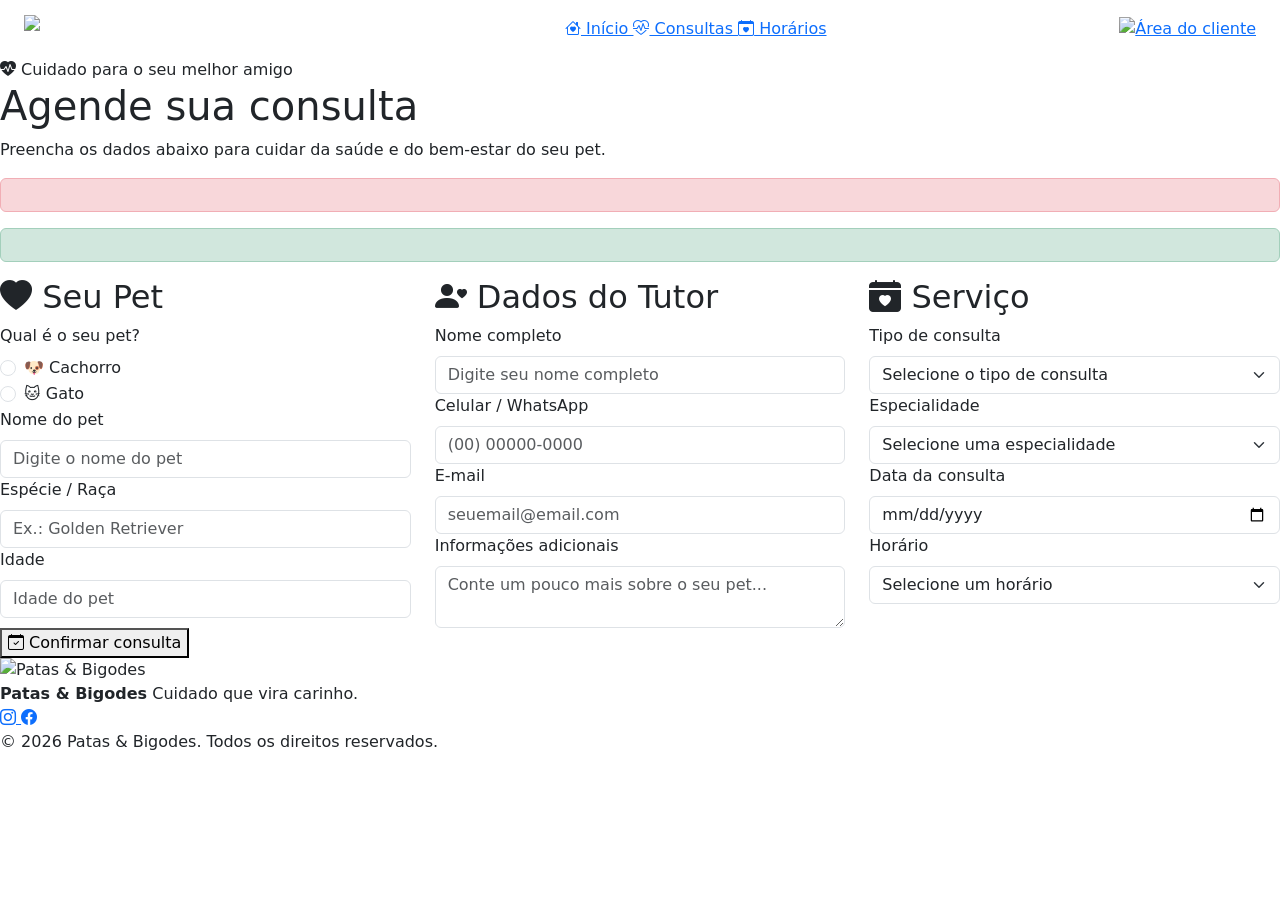
<file: src/main/resources/templates/consultas.html>
<!DOCTYPE html>
<html lang="pt-BR" xmlns:th="http://www.thymeleaf.org">

<head>
    <meta charset="UTF-8">
    <meta name="viewport" content="width=device-width, initial-scale=1.0">

    <title>Consultas | Patas & Bigodes</title>

    <link href="https://cdn.jsdelivr.net/npm/bootstrap@5.3.8/dist/css/bootstrap.min.css"
          rel="stylesheet">

    <link rel="stylesheet"
          href="https://cdn.jsdelivr.net/npm/bootstrap-icons@1.13.1/font/bootstrap-icons.min.css">

    <link rel="icon"
          type="image/png"
          th:href="@{/img/favicon.png}">

    <link rel="stylesheet"
          th:href="@{/css/consultas.css}">
</head>

<body>

<div class="pagina">

    <header class="header">

        <nav class="navbar navbar-expand-lg navbar-dark">

            <div class="container-fluid px-3 px-lg-4">

                <a th:href="@{/apresentacao}" class="navbar-brand">
                    <img th:src="@{/img/logo.png}"
                         class="logo"
                         alt="Logo Patas & Bigodes">
                </a>

                <button class="navbar-toggler"
                        type="button"
                        data-bs-toggle="collapse"
                        data-bs-target="#menuPrincipal"
                        aria-controls="menuPrincipal"
                        aria-expanded="false"
                        aria-label="Abrir menu">

                    <span class="navbar-toggler-icon"></span>

                </button>

                <div class="collapse navbar-collapse" id="menuPrincipal">

                    <div class="menu mx-auto">

                        <a th:href="@{/apresentacao}" class="menu-link">
                            <i class="bi bi-house-heart"></i>
                            Início
                        </a>

                        <a th:href="@{/consultas}" class="menu-link ativo">
                            <i class="bi bi-heart-pulse"></i>
                            Consultas
                        </a>

                        <a th:href="@{/horarios}" class="menu-link">
                            <i class="bi bi-calendar-heart"></i>
                            Horários
                        </a>

                    </div>

                    <a th:href="@{/carteirinha}" class="perfil-link">
                        <img th:src="@{/img/cachorro.png}"
                             class="perfil"
                             alt="Área do cliente">
                    </a>

                </div>

            </div>

        </nav>

    </header>

    <main>

        <div class="conteudo">

            <div class="titulo-principal">

                <span class="subtitulo">
                    <i class="bi bi-heart-pulse-fill"></i>
                    Cuidado para o seu melhor amigo
                </span>

                <h1>Agende sua consulta</h1>

                <p>
                    Preencha os dados abaixo para cuidar
                    da saúde e do bem-estar do seu pet.
                </p>

                <div class="linha-titulo"></div>

            </div>

            <form th:action="@{/consultas}"
                  method="post"
                  id="formularioConsulta">

                <div th:if="${erro}"
                     class="alert alert-danger"
                     role="alert"
                     th:text="${erro}">
                </div>

                <div th:if="${mensagem}"
                     class="alert alert-success"
                     role="alert"
                     th:text="${mensagem}">
                </div>

                <div class="row g-4">

                    <!-- PET -->

                    <div class="col-lg-4">

                        <div class="coluna">

                            <h2 class="titulo-coluna">

                                <span class="icone-titulo">
                                    <i class="bi bi-heart-fill"></i>
                                </span>

                                Seu Pet

                            </h2>

                            <label class="form-label">
                                Qual é o seu pet?
                            </label>

                            <div class="opcoes-pet">

                                <div class="form-check">

                                    <input class="form-check-input"
                                           type="radio"
                                           name="animal"
                                           id="cachorro"
                                           value="Cachorro"
                                           required>

                                    <label class="form-check-label"
                                           for="cachorro">
                                        🐶 Cachorro
                                    </label>

                                </div>

                                <div class="form-check">

                                    <input class="form-check-input"
                                           type="radio"
                                           name="animal"
                                           id="gato"
                                           value="Gato">

                                    <label class="form-check-label"
                                           for="gato">
                                        🐱 Gato
                                    </label>

                                </div>

                            </div>

                            <label for="nomePet" class="form-label">
                                Nome do pet
                            </label>

                            <input type="text"
                                   id="nomePet"
                                   name="nomePet"
                                   class="form-control"
                                   placeholder="Digite o nome do pet"
                                   maxlength="100"
                                   required>

                            <label for="raca" class="form-label">
                                Espécie / Raça
                            </label>

                            <input type="text"
                                   id="raca"
                                   name="raca"
                                   class="form-control"
                                   placeholder="Ex.: Golden Retriever"
                                   maxlength="100">

                            <label for="idade" class="form-label">
                                Idade
                            </label>

                            <input type="number"
                                   id="idade"
                                   name="idade"
                                   class="form-control"
                                   placeholder="Idade do pet"
                                   min="0"
                                   max="100"
                                   required>

                        </div>

                    </div>

                    <!-- TUTOR -->

                    <div class="col-lg-4">

                        <div class="coluna">

                            <h2 class="titulo-coluna">

                                <span class="icone-titulo">
                                    <i class="bi bi-person-heart"></i>
                                </span>

                                Dados do Tutor

                            </h2>

                            <label for="nomeTutor" class="form-label">
                                Nome completo
                            </label>

                            <input type="text"
                                   id="nomeTutor"
                                   name="nomeTutor"
                                   class="form-control"
                                   placeholder="Digite seu nome completo"
                                   maxlength="150"
                                   required>

                            <label for="celular" class="form-label">
                                Celular / WhatsApp
                            </label>

                            <input type="tel"
                                   id="celular"
                                   name="celular"
                                   class="form-control"
                                   placeholder="(00) 00000-0000"
                                   maxlength="20"
                                   required>

                            <label for="email" class="form-label">
                                E-mail
                            </label>

                            <input type="email"
                                   id="email"
                                   name="email"
                                   class="form-control"
                                   placeholder="seuemail@email.com"
                                   maxlength="100"
                                   required>

                            <label for="informacoes" class="form-label">
                                Informações adicionais
                            </label>

                            <textarea id="informacoes"
                                      name="informacoes"
                                      class="form-control"
                                      maxlength="1000"
                                      placeholder="Conte um pouco mais sobre o seu pet..."></textarea>

                        </div>

                    </div>

                    <!-- SERVIÇO -->

                    <div class="col-lg-4">

                        <div class="coluna">

                            <h2 class="titulo-coluna">

                                <span class="icone-titulo">
                                    <i class="bi bi-calendar-heart-fill"></i>
                                </span>

                                Serviço

                            </h2>

                            <label for="consulta" class="form-label">
                                Tipo de consulta
                            </label>

                            <select id="consulta"
                                    name="consulta"
                                    class="form-select"
                                    required>

                                <option value="" selected disabled>
                                    Selecione o tipo de consulta
                                </option>

                                <option value="Clínica Geral">
                                    Clínica Geral
                                </option>

                                <option value="Consulta de rotina">
                                    Consulta de rotina
                                </option>

                                <option value="Vacinação">
                                    Vacinação
                                </option>

                                <option value="Retorno">
                                    Retorno
                                </option>

                            </select>

                            <label for="especialidade" class="form-label">
                                Especialidade
                            </label>

                            <select id="especialidade"
                                    name="especialidade"
                                    class="form-select"
                                    required>

                                <option value="" selected disabled>
                                    Selecione uma especialidade
                                </option>

                                <option value="Clínica Geral">
                                    Clínica Geral
                                </option>

                                <option value="Dermatologia">
                                    Dermatologia
                                </option>

                                <option value="Cardiologia">
                                    Cardiologia
                                </option>

                                <option value="Cirurgia">
                                    Cirurgia
                                </option>

                            </select>

                            <label for="data" class="form-label">
                                Data da consulta
                            </label>

                            <input type="date"
                                   id="data"
                                   name="data"
                                   class="form-control"
                                   required>

                            <label for="horario" class="form-label">
                                Horário
                            </label>

                            <select id="horario"
                                    name="horario"
                                    class="form-select"
                                    required>

                                <option value="" selected disabled>
                                    Selecione um horário
                                </option>

                                <option value="09:00">09:00</option>
                                <option value="10:00">10:00</option>
                                <option value="11:00">11:00</option>
                                <option value="12:00">12:00</option>
                                <option value="14:00">14:00</option>
                                <option value="15:00">15:00</option>
                                <option value="16:00">16:00</option>
                                <option value="17:00">17:00</option>
                                <option value="18:00">18:00</option>
                                <option value="19:00">19:00</option>

                            </select>

                        </div>

                    </div>

                </div>

                <div class="area-confirmar">

                    <button type="submit" class="btn-confirmar">

                        <i class="bi bi-calendar-check"></i>
                        Confirmar consulta

                    </button>

                </div>

            </form>

            <!-- MODAL DE CONFIRMAÇÃO -->

            <div class="modal fade"
                 id="modalConfirmacao"
                 tabindex="-1"
                 aria-labelledby="modalConfirmacaoLabel"
                 aria-hidden="true">

                <div class="modal-dialog modal-dialog-centered">

                    <div class="modal-content">

                        <div class="modal-header">

                            <h1 class="modal-title"
                                id="modalConfirmacaoLabel">

                                Consulta confirmada!
                                <i class="bi bi-check-circle-fill"></i>

                            </h1>

                            <button type="button"
                                    class="btn-close"
                                    data-bs-dismiss="modal"
                                    aria-label="Fechar">
                            </button>

                        </div>

                        <div class="modal-body">

                            <p>
                                <strong>Pronto!</strong>
                                A consulta do seu pet foi confirmada.
                            </p>

                            <p class="mb-0">
                                Para consultar mais informações,
                                acesse a <strong>Carteira-Pet</strong>
                                pelo botão abaixo.
                            </p>

                        </div>

                        <div class="modal-footer">

                            <button type="button"
                                    class="btn btn-ver-fechar"
                                    data-bs-dismiss="modal">
                                Fechar
                            </button>

                            <a th:href="@{/carteirinha}"
                               class="btn btn-ver-fechar">
                                Ver Carteira-Pet
                            </a>

                        </div>

                    </div>

                </div>

            </div>

            <div th:if="${consultaConfirmada}"
                 id="consultaConfirmada">
            </div>

        </div>

    </main>

    <footer>

        <div class="footer-content">

            <div class="footer-logo">

                <img th:src="@{/img/logo.png}"
                     alt="Patas & Bigodes">

                <div>

                    <strong>Patas & Bigodes</strong>

                    <span>
                        Cuidado que vira carinho.
                    </span>

                </div>

            </div>

            <div class="footer-social">

                <a href="https://www.instagram.com/"
                   target="_blank"
                   rel="noopener noreferrer"
                   aria-label="Instagram">

                    <i class="bi bi-instagram"></i>

                </a>

                <a href="https://www.facebook.com/"
                   target="_blank"
                   rel="noopener noreferrer"
                   aria-label="Facebook">

                    <i class="bi bi-facebook"></i>

                </a>

            </div>

            <p>
                © <span id="ano">2026</span>
                Patas & Bigodes. Todos os direitos reservados.
            </p>

        </div>

    </footer>

</div>

<script src="https://cdn.jsdelivr.net/npm/bootstrap@5.3.8/dist/js/bootstrap.bundle.min.js"></script>

<script th:src="@{/js/consultas.js}"></script>

</body>
</html>
</file>
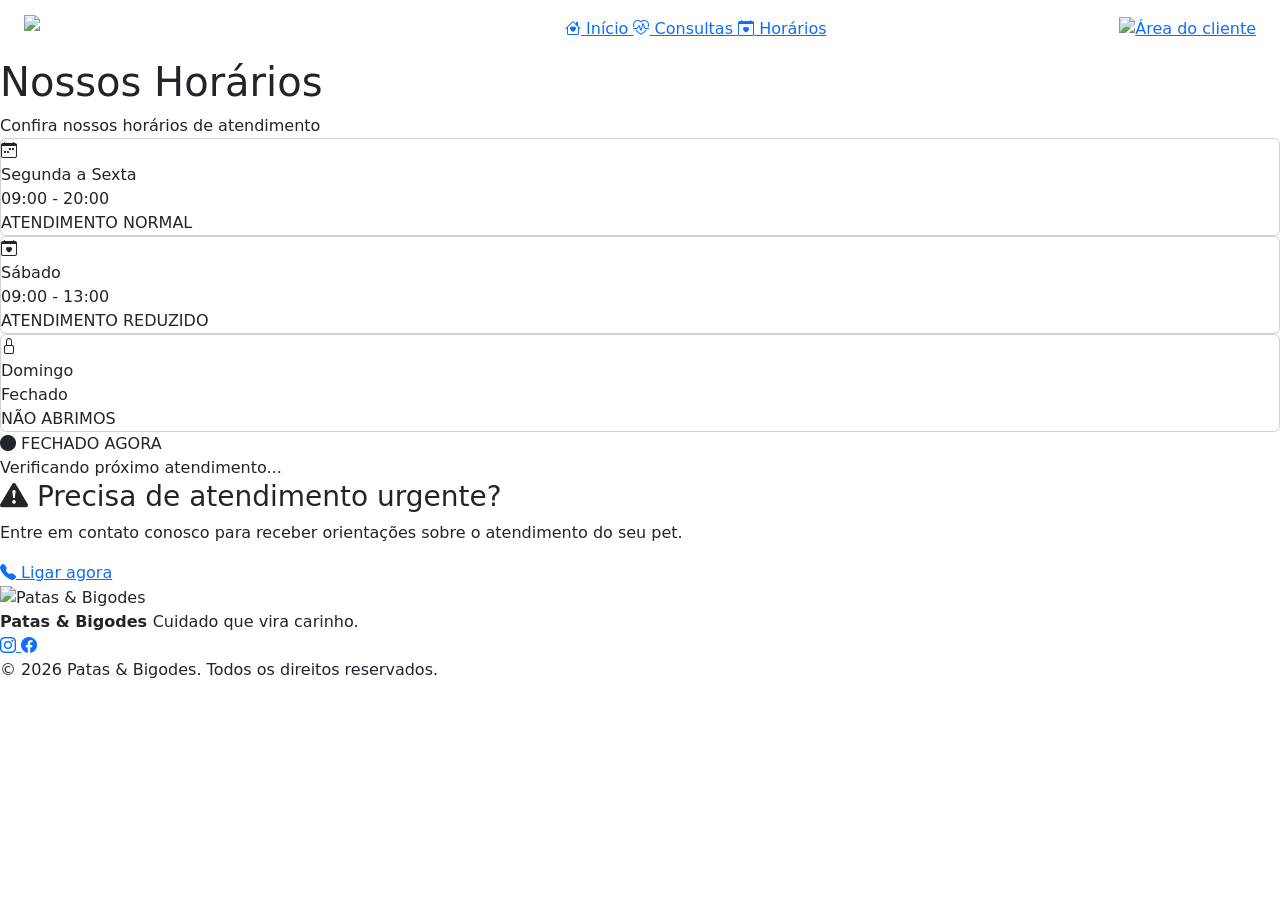
<file: src/main/resources/templates/horarios.html>
<!DOCTYPE html>
<html lang="pt-BR" xmlns:th="http://www.thymeleaf.org">

<head>
    <meta charset="UTF-8">
    <meta name="viewport" content="width=device-width, initial-scale=1.0">

    <title>Nossos Horários | Patas & Bigodes</title>

    <link href="https://cdn.jsdelivr.net/npm/bootstrap@5.3.8/dist/css/bootstrap.min.css"
          rel="stylesheet"
          integrity="sha384-sRIl4kxILFvY47J16cr9ZwB07vP4J8+LH7qKQnuqkuIAvNWLzeN8tE5YBujZqJLB"
          crossorigin="anonymous">

    <link rel="stylesheet"
          href="https://cdn.jsdelivr.net/npm/bootstrap-icons@1.13.1/font/bootstrap-icons.min.css">

    <link rel="icon"
          type="image/png"
          th:href="@{/img/favicon.png}">

    <link rel="stylesheet"
          th:href="@{/css/horarios.css}">
</head>

<body>

<div class="pagina">

    <header class="header">

        <nav class="navbar navbar-expand-lg navbar-dark">

            <div class="container-fluid px-3 px-lg-4">

                <a th:href="@{/apresentacao}" class="navbar-brand">

                    <img th:src="@{/img/logo.png}"
                         class="logo"
                         alt="Logo Patas & Bigodes">

                </a>

                <button class="navbar-toggler"
                        type="button"
                        data-bs-toggle="collapse"
                        data-bs-target="#menuPrincipal"
                        aria-controls="menuPrincipal"
                        aria-expanded="false"
                        aria-label="Abrir menu">

                    <span class="navbar-toggler-icon"></span>

                </button>

                <div class="collapse navbar-collapse" id="menuPrincipal">

                    <div class="menu mx-auto">

                        <a th:href="@{/apresentacao}" class="menu-link">

                            <i class="bi bi-house-heart"></i>
                            Início

                        </a>

                        <a th:href="@{/consultas}" class="menu-link">

                            <i class="bi bi-heart-pulse"></i>
                            Consultas

                        </a>

                        <a th:href="@{/horarios}" class="menu-link ativo">

                            <i class="bi bi-calendar-heart"></i>
                            Horários

                        </a>

                    </div>

                    <a th:href="@{/carteirinha}" class="perfil-link">

                        <img th:src="@{/img/cachorro.png}"
                             class="perfil"
                             alt="Área do cliente">

                    </a>

                </div>

            </div>

        </nav>

    </header>

    <main>

        <div class="conteudo">

            <section class="cabecalho-pagina">

                <h1 class="titulo">
                    Nossos Horários
                </h1>

                <div class="subtitulo">

                    <span class="linha"></span>

                    <span>
                        Confira nossos horários de atendimento
                    </span>

                    <span class="linha"></span>

                </div>

            </section>

            <section class="horarios">

                <article class="card" data-dias="1,2,3,4,5">

                    <div class="icone">
                        <i class="bi bi-calendar-week"></i>
                    </div>

                    <div class="dia">
                        Segunda a Sexta
                    </div>

                    <div class="divisao"></div>

                    <div class="hora">
                        09:00 - 20:00
                    </div>

                    <div class="divisao"></div>

                    <div class="descricao">
                        ATENDIMENTO NORMAL
                    </div>

                </article>

                <article class="card" data-dias="6">

                    <div class="icone">
                        <i class="bi bi-calendar-heart"></i>
                    </div>

                    <div class="dia">
                        Sábado
                    </div>

                    <div class="divisao"></div>

                    <div class="hora">
                        09:00 - 13:00
                    </div>

                    <div class="divisao"></div>

                    <div class="descricao">
                        ATENDIMENTO REDUZIDO
                    </div>

                </article>

                <article class="card" data-dias="0">

                    <div class="icone">
                        <i class="bi bi-lock"></i>
                    </div>

                    <div class="dia">
                        Domingo
                    </div>

                    <div class="divisao"></div>

                    <div class="hora">
                        Fechado
                    </div>

                    <div class="divisao"></div>

                    <div class="descricao">
                        NÃO ABRIMOS
                    </div>

                </article>

            </section>

            <section class="status-area">

                <div class="status fechado">

                    <i class="bi bi-circle-fill"></i>
                    FECHADO AGORA

                </div>

                <div class="proximo">
                    Verificando próximo atendimento...
                </div>

            </section>

            <section class="emergencia">

                <div class="emergencia-texto">

                    <h3>

                        <i class="bi bi-exclamation-triangle-fill"></i>

                        Precisa de atendimento urgente?

                    </h3>

                    <p>
                        Entre em contato conosco para receber
                        orientações sobre o atendimento do seu pet.
                    </p>

                </div>

                <a href="tel:+5500000000000" class="botao">

                    <i class="bi bi-telephone-fill"></i>
                    Ligar agora

                </a>

            </section>

        </div>

    </main>

    <footer>

        <div class="footer-content">

            <div class="footer-logo">

                <img th:src="@{/img/logo.png}"
                     alt="Patas & Bigodes">

                <div>

                    <strong>
                        Patas & Bigodes
                    </strong>

                    <span>
                        Cuidado que vira carinho.
                    </span>

                </div>

            </div>

            <div class="footer-social">

                <a href="https://www.instagram.com/"
                   target="_blank"
                   rel="noopener noreferrer"
                   aria-label="Instagram">

                    <i class="bi bi-instagram"></i>

                </a>

                <a href="https://www.facebook.com/"
                   target="_blank"
                   rel="noopener noreferrer"
                   aria-label="Facebook">

                    <i class="bi bi-facebook"></i>

                </a>

            </div>

            <p>
                © <span id="ano">2026</span> Patas & Bigodes.
                Todos os direitos reservados.
            </p>

        </div>

    </footer>

</div>

<script src="https://cdn.jsdelivr.net/npm/bootstrap@5.3.8/dist/js/bootstrap.bundle.min.js"></script>

<script th:src="@{/js/horarios.js}"></script>

</body>
</html>
</file>
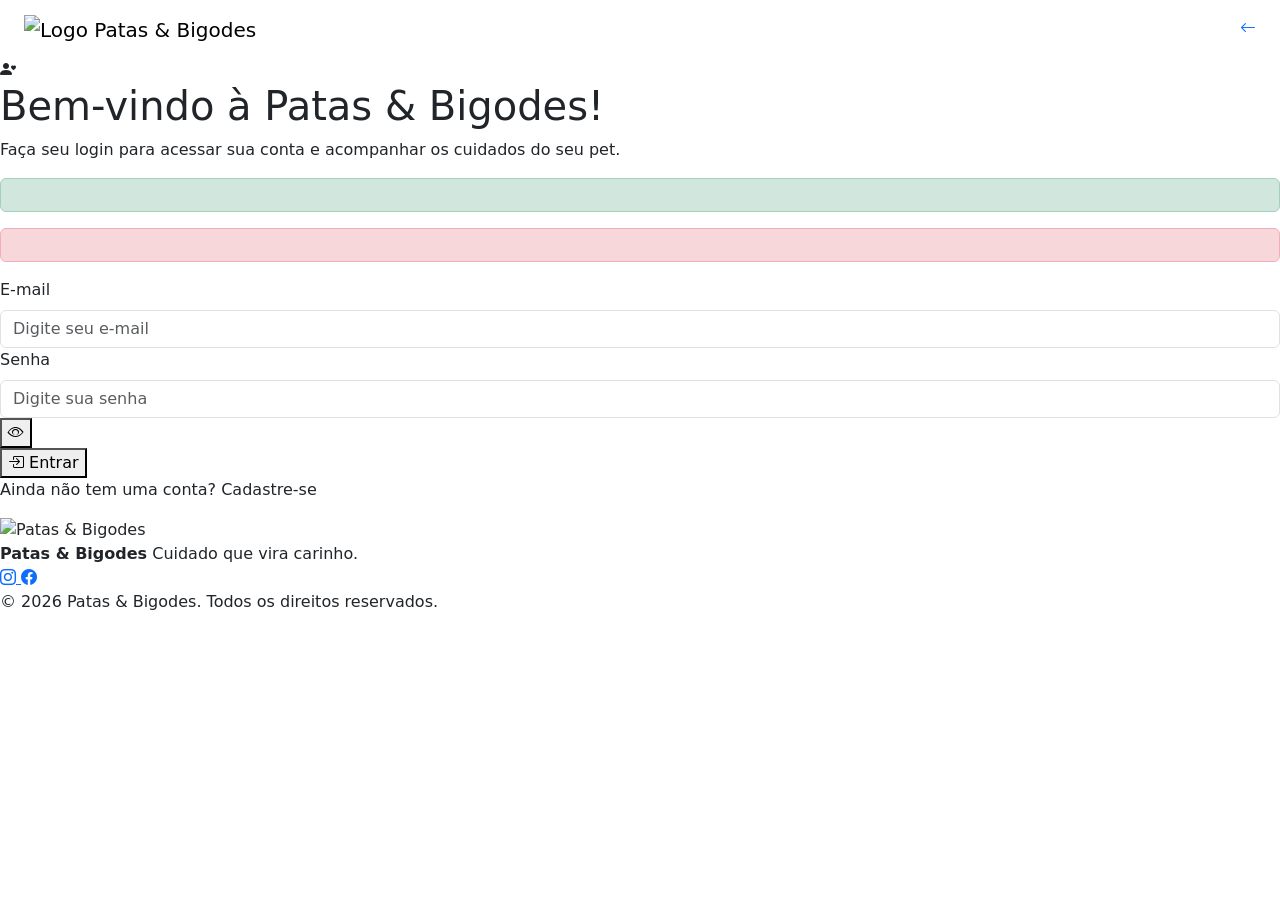
<file: src/main/resources/templates/login.html>
<!DOCTYPE html>
<html lang="pt-BR" xmlns:th="http://www.thymeleaf.org">

<head>
    <meta charset="UTF-8">
    <meta name="viewport" content="width=device-width, initial-scale=1.0">

    <title>Login - Patas & Bigodes</title>

    <link href="https://cdn.jsdelivr.net/npm/bootstrap@5.3.8/dist/css/bootstrap.min.css"
          rel="stylesheet">

    <link rel="stylesheet" th:href="@{/css/login.css}">

    <link rel="stylesheet"
          href="https://cdn.jsdelivr.net/npm/bootstrap-icons@1.13.1/font/bootstrap-icons.min.css">

    <link rel="icon" type="image/png" th:href="@{/img/favicon.png}">
</head>

<body>

<header>
    <nav class="navbar">
        <div class="container-fluid px-4">

            <a th:href="@{/}" class="navbar-brand"
               aria-label="Página inicial">
                <img th:src="@{/img/logo.png}"
                     alt="Logo Patas & Bigodes"
                     class="logo">
            </a>

            <a th:href="@{/}" class="btn-voltar"
               title="Voltar para a página inicial"
               aria-label="Voltar para a página inicial">
                <i class="bi bi-arrow-left"></i>
            </a>

        </div>
    </nav>
</header>

<main>
    <section class="inicio">

        <div class="card-clinica">

            <div class="login-icon">
                <i class="bi bi-person-heart"></i>
            </div>

            <h1 class="titulosegundario">
                Bem-vindo à Patas & Bigodes!
            </h1>

            <p class="login-descricao">
                Faça seu login para acessar sua conta e
                acompanhar os cuidados do seu pet.
            </p>

            <form class="formulario"
                  th:action="@{/login}"
                  method="post">

                <div th:if="${mensagem != null}"
                     class="alert alert-success"
                     role="alert"
                     th:text="${mensagem}">
                </div>

                <div th:if="${erro != null}"
                     class="alert alert-danger"
                     role="alert"
                     th:text="${erro}">
                </div>

                <label for="email" class="form-label">
                    E-mail
                </label>

                <input type="email"
                       class="form-control"
                       id="email"
                       name="email"
                       placeholder="Digite seu e-mail"
                       maxlength="100"
                       autocomplete="email"
                       required>

                <label for="senha" class="form-label">
                    Senha
                </label>

                <div class="campo-senha">

                    <input type="password"
                           class="form-control"
                           id="senha"
                           name="senha"
                           placeholder="Digite sua senha"
                           maxlength="128"
                           autocomplete="current-password"
                           required>

                    <button type="button"
                            id="mostrarSenha"
                            aria-label="Mostrar senha">
                        <i class="bi bi-eye"></i>
                    </button>

                </div>

                <button type="submit" class="btn-login">
                    <i class="bi bi-box-arrow-in-right"></i>
                    Entrar
                </button>

                <p class="cadastro-link">
                    Ainda não tem uma conta?
                    <a th:href="@{/cadastro}">Cadastre-se</a>
                </p>

            </form>

        </div>

    </section>
</main>

<footer>
    <div class="footer-content">

        <div class="footer-logo">

            <img th:src="@{/img/logo.png}" alt="Patas & Bigodes">

            <div>
                <strong>Patas & Bigodes</strong>

                <span>
                    Cuidado que vira carinho.
                </span>
            </div>

        </div>

        <div class="footer-social">

            <a href="https://www.instagram.com/"
               target="_blank"
               rel="noopener noreferrer"
               aria-label="Instagram">
                <i class="bi bi-instagram"></i>
            </a>

            <a href="https://www.facebook.com/"
               target="_blank"
               rel="noopener noreferrer"
               aria-label="Facebook">
                <i class="bi bi-facebook"></i>
            </a>

        </div>

        <p>
            © <span th:text="${#dates.year(#dates.createNow())}">2026</span>
            Patas & Bigodes. Todos os direitos reservados.
        </p>

    </div>
</footer>

<script th:src="@{/js/login.js}"></script>

</body>
</html>
</file>
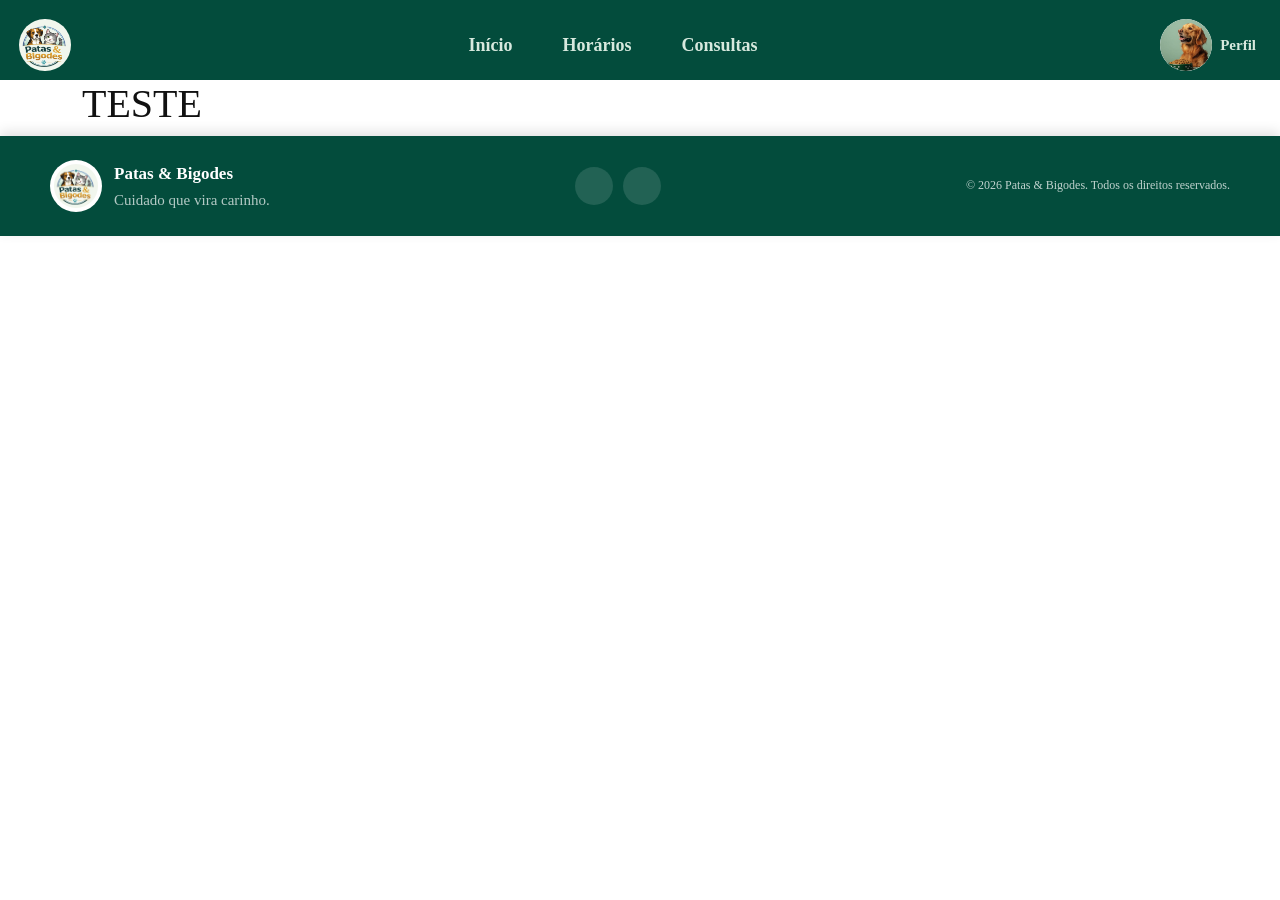
<file: src/main/resources/templates/modelo.html>
<!doctype html>
<html lang="pt-br">

<head>
    <meta charset="utf-8">
    <meta name="viewport" content="width=device-width, initial-scale=1">
    <title>Consutas</title>
    <link href="https://cdn.jsdelivr.net/npm/bootstrap@5.3.8/dist/css/bootstrap.min.css" rel="stylesheet"
        integrity="sha384-sRIl4kxILFvY47J16cr9ZwB07vP4J8+LH7qKQnuqkuIAvNWLzeN8tE5YBujZqJLB" crossorigin="anonymous">
    <link rel="stylesheet" href="../static/css/base.css">
</head>

<body>
    <div class="pagina">

        <header>
            <nav class="navbar-custom">
                <div class="container-fluid px-4">

                    <!-- LOGO -->
                    <a href="apresentacao.html" class="logo">
                        <img src="../static/img/logo.png" alt="Logo">
                    </a>

                    <!-- MENU -->
                    <div class="menu-links">
                        <a href="apresentacao.html" class="btn-menu">Início</a>
                        <a href="horarios.html" class="btn-menu">Horários</a>
                        <a href="consultas.html" class="btn-menu">Consultas</a>
                    </div>

                    <!-- PERFIL -->
                    <a href="carteirinha.html" class="perfil-link">
                        <img src="../static/img/cachorro.png" class="botao-cachorro" alt="Perfil">

                        <span>Perfil</span>
                    </a>

                </div>
            </nav>
        </header>
        <main class="container">
            <h1>TESTE</h1>
        </main>
        <footer>

            <div class="footer-content">

                <div class="footer-logo">

                    <img src="../static/img/logo.png" alt="Patas & Bigodes">

                    <div>

                        <strong>Patas & Bigodes</strong>

                        <span>
                            Cuidado que vira carinho.
                        </span>

                    </div>

                </div>


                <div class="footer-social">

                    <a href="https://www.instagram.com/" target="_blank" aria-label="Instagram">

                        <i class="bi bi-instagram"></i>

                    </a>

                    <a href="https://www.facebook.com/" target="_blank" aria-label="Facebook">

                        <i class="bi bi-facebook"></i>

                    </a>

                </div>


                <p>
                    © 2026 Patas & Bigodes. Todos os direitos reservados.
                </p>

            </div>

        </footer>
    </div>
</body>

</html>
</file>
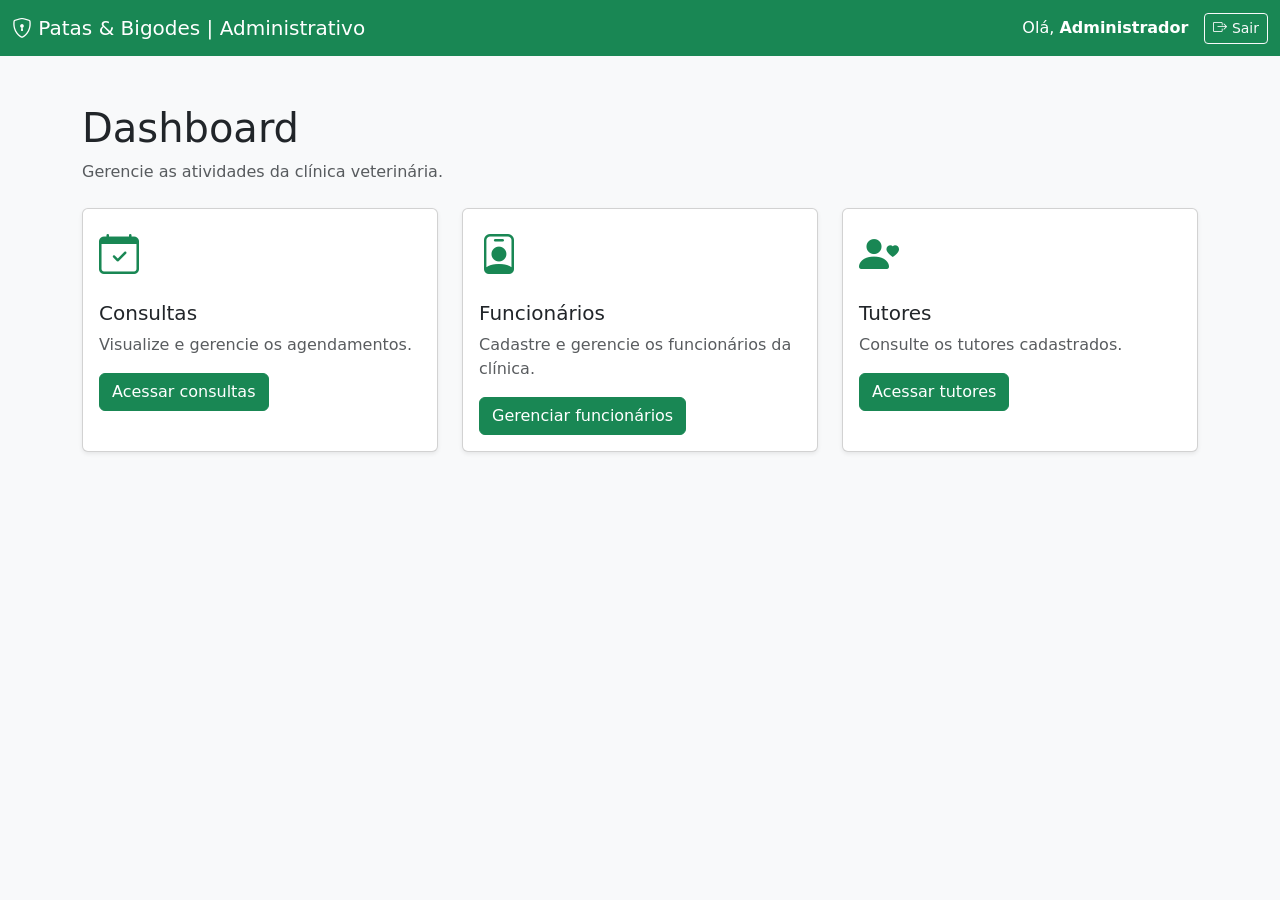
<file: src/main/resources/templates/admin/dashboard.html>
<!DOCTYPE html>
<html lang="pt-BR" xmlns:th="http://www.thymeleaf.org">
<head>
    <meta charset="UTF-8">
    <meta name="viewport" content="width=device-width, initial-scale=1.0">
    <title>Dashboard Administrativo | Patas & Bigodes</title>

    <link href="https://cdn.jsdelivr.net/npm/bootstrap@5.3.8/dist/css/bootstrap.min.css"
          rel="stylesheet">
    <link href="https://cdn.jsdelivr.net/npm/bootstrap-icons@1.13.1/font/bootstrap-icons.css"
          rel="stylesheet">
</head>
<body class="bg-light">

<nav class="navbar navbar-dark bg-success">
    <div class="container-fluid">
        <span class="navbar-brand">
            <i class="bi bi-shield-lock"></i>
            Patas & Bigodes | Administrativo
        </span>

        <div class="d-flex align-items-center gap-3">
            <span class="text-white">
                Olá, <strong th:text="${administradorNome}">Administrador</strong>
            </span>

            <a th:href="@{/admin/logout}" class="btn btn-outline-light btn-sm">
                <i class="bi bi-box-arrow-right"></i>
                Sair
            </a>
        </div>
    </div>
</nav>

<main class="container py-5">

    <h1 class="mb-2">Dashboard</h1>
    <p class="text-muted mb-4">
        Gerencie as atividades da clínica veterinária.
    </p>

    <div class="row g-4">

        <div class="col-md-6 col-lg-4">
            <div class="card shadow-sm h-100">
                <div class="card-body">
                    <i class="bi bi-calendar-check fs-1 text-success"></i>
                    <h5 class="card-title mt-3">Consultas</h5>
                    <p class="card-text text-muted">
                        Visualize e gerencie os agendamentos.
                    </p>
                    <a th:href="@{/consultas}" class="btn btn-success">
                        Acessar consultas
                    </a>
                </div>
            </div>
        </div>

        <div class="col-md-6 col-lg-4">
            <div class="card shadow-sm h-100">
                <div class="card-body">
                    <i class="bi bi-person-badge fs-1 text-success"></i>
                    <h5 class="card-title mt-3">Funcionários</h5>
                    <p class="card-text text-muted">
                        Cadastre e gerencie os funcionários da clínica.
                    </p>
                    <a th:href="@{/admin/funcionarios}" class="btn btn-success">
                        Gerenciar funcionários
                    </a>
                </div>
            </div>
        </div>

        <div class="col-md-6 col-lg-4">
            <div class="card shadow-sm h-100">
                <div class="card-body">
                    <i class="bi bi-person-heart fs-1 text-success"></i>
                    <h5 class="card-title mt-3">Tutores</h5>
                    <p class="card-text text-muted">
                        Consulte os tutores cadastrados.
                    </p>
                    <a th:href="@{/tutores}" class="btn btn-success">
                        Acessar tutores
                    </a>
                </div>
            </div>
        </div>

    </div>

</main>

</body>
</html>
</file>
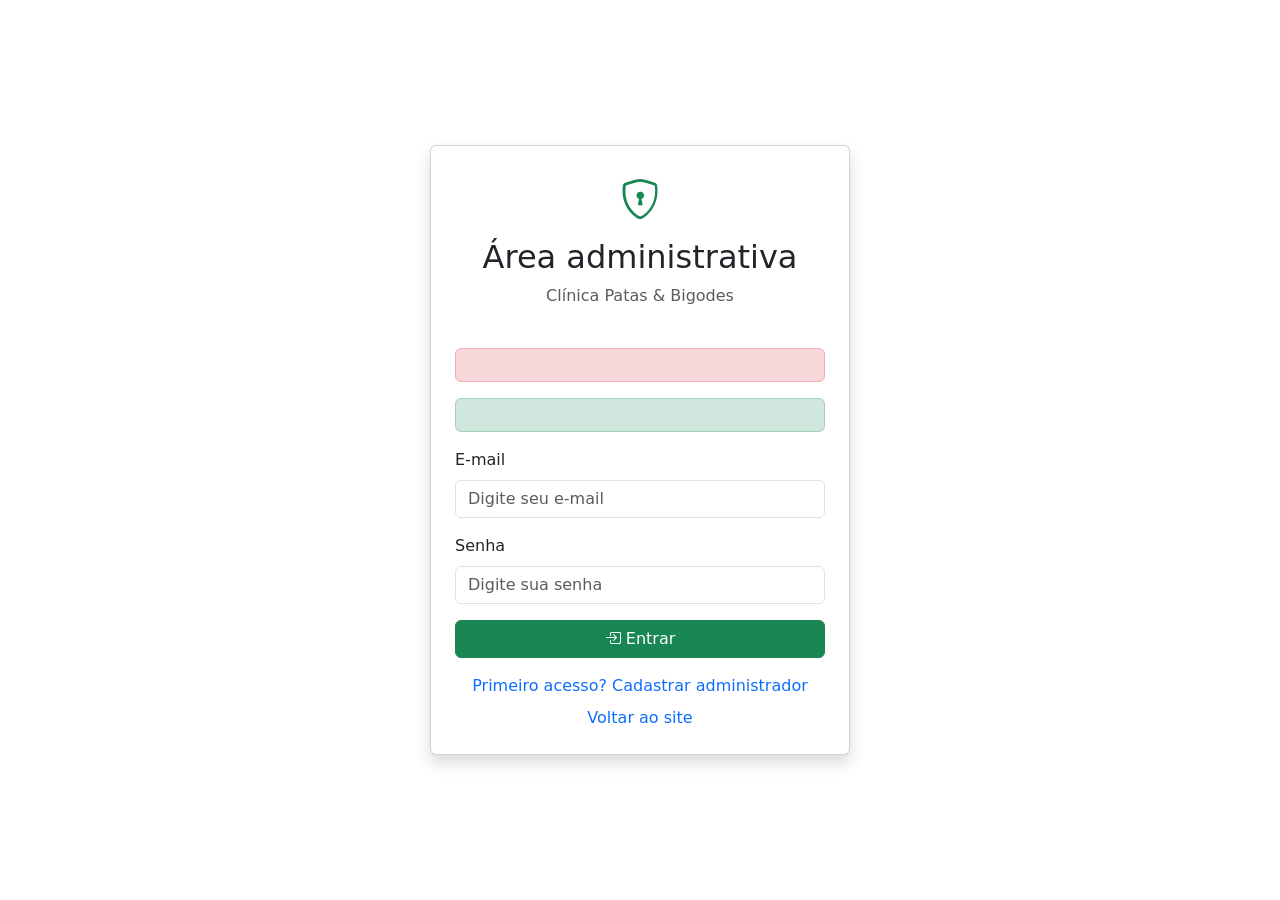
<file: src/main/resources/templates/admin/login.html>
<!DOCTYPE html>
<html lang="pt-BR" xmlns:th="http://www.thymeleaf.org">
<head>
    <meta charset="UTF-8">
    <meta name="viewport" content="width=device-width, initial-scale=1.0">
    <title>Login Administrativo | Patas & Bigodes</title>

    <link href="https://cdn.jsdelivr.net/npm/bootstrap@5.3.8/dist/css/bootstrap.min.css"
          rel="stylesheet">
    <link href="https://cdn.jsdelivr.net/npm/bootstrap-icons@1.13.1/font/bootstrap-icons.css"
          rel="stylesheet">
</head>
<body>

<div class="container min-vh-100 d-flex justify-content-center align-items-center">
    <div class="card shadow p-4" style="width: 100%; max-width: 420px;">

        <div class="text-center mb-4">
            <i class="bi bi-shield-lock fs-1 text-success"></i>
            <h2 class="mt-2">Área administrativa</h2>
            <p class="text-muted">Clínica Patas & Bigodes</p>
        </div>

        <div th:if="${erro}" class="alert alert-danger"
             th:text="${erro}">
        </div>

        <div th:if="${sucesso}" class="alert alert-success"
             th:text="${sucesso}">
        </div>

        <form th:action="@{/admin/login}" method="post">

            <div class="mb-3">
                <label for="email" class="form-label">E-mail</label>
                <input type="email"
                       id="email"
                       name="email"
                       class="form-control"
                       placeholder="Digite seu e-mail"
                       required>
            </div>

            <div class="mb-3">
                <label for="senha" class="form-label">Senha</label>
                <input type="password"
                       id="senha"
                       name="senha"
                       class="form-control"
                       placeholder="Digite sua senha"
                       required>
            </div>

            <button type="submit" class="btn btn-success w-100">
                <i class="bi bi-box-arrow-in-right"></i>
                Entrar
            </button>

        </form>

        <div class="text-center mt-3">
            <a th:href="@{/admin/primeiro-acesso}"
               class="text-decoration-none">
                Primeiro acesso? Cadastrar administrador
            </a>
        </div>

        <div class="text-center mt-2">
            <a th:href="@{/}" class="text-decoration-none">
                Voltar ao site
            </a>
        </div>

    </div>
</div>

</body>
</html>
</file>
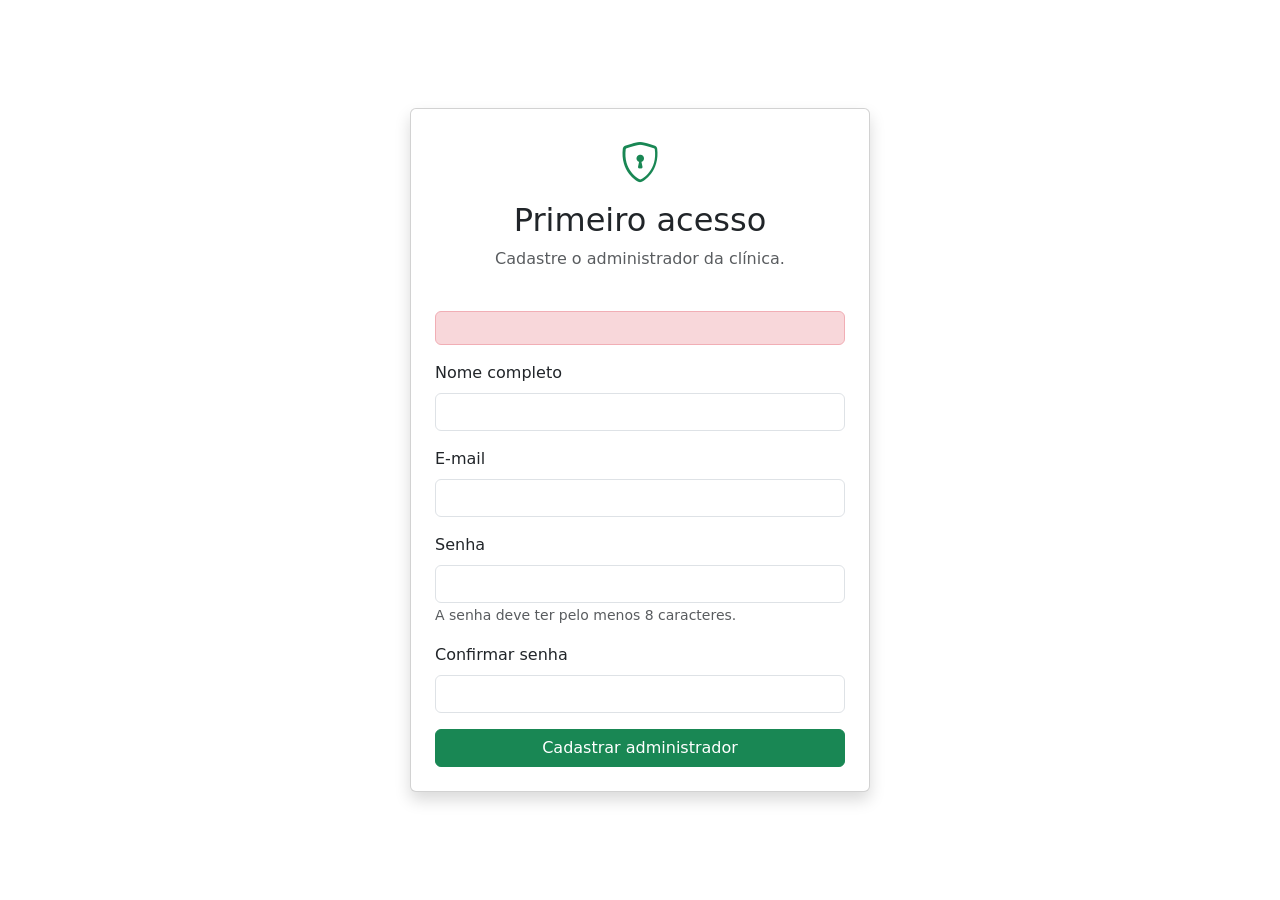
<file: src/main/resources/templates/admin/primeiro-acesso.html>
<!DOCTYPE html>
<html lang="pt-BR" xmlns:th="http://www.thymeleaf.org">
<head>
    <meta charset="UTF-8">
    <meta name="viewport" content="width=device-width, initial-scale=1.0">
    <title>Primeiro acesso | Patas & Bigodes</title>

    <link href="https://cdn.jsdelivr.net/npm/bootstrap@5.3.8/dist/css/bootstrap.min.css"
          rel="stylesheet">
    <link href="https://cdn.jsdelivr.net/npm/bootstrap-icons@1.13.1/font/bootstrap-icons.css"
          rel="stylesheet">
</head>
<body>

<div class="container min-vh-100 d-flex justify-content-center align-items-center">
    <div class="card shadow p-4" style="width: 100%; max-width: 460px;">

        <div class="text-center mb-4">
            <i class="bi bi-shield-lock fs-1 text-success"></i>
            <h2 class="mt-2">Primeiro acesso</h2>
            <p class="text-muted">
                Cadastre o administrador da clínica.
            </p>
        </div>

        <div th:if="${erro}" class="alert alert-danger"
             th:text="${erro}">
        </div>

        <form th:action="@{/admin/primeiro-acesso}" method="post">

            <div class="mb-3">
                <label for="nome" class="form-label">Nome completo</label>
                <input type="text"
                       id="nome"
                       name="nome"
                       class="form-control"
                       required
                       maxlength="100">
            </div>

            <div class="mb-3">
                <label for="email" class="form-label">E-mail</label>
                <input type="email"
                       id="email"
                       name="email"
                       class="form-control"
                       required
                       maxlength="150">
            </div>

            <div class="mb-3">
                <label for="senha" class="form-label">Senha</label>
                <input type="password"
                       id="senha"
                       name="senha"
                       class="form-control"
                       minlength="8"
                       required>
                <small class="text-muted">
                    A senha deve ter pelo menos 8 caracteres.
                </small>
            </div>

            <div class="mb-3">
                <label for="confirmarSenha" class="form-label">
                    Confirmar senha
                </label>
                <input type="password"
                       id="confirmarSenha"
                       name="confirmarSenha"
                       class="form-control"
                       minlength="8"
                       required>
            </div>

            <button type="submit" class="btn btn-success w-100">
                Cadastrar administrador
            </button>

        </form>

    </div>
</div>

</body>
</html>
</file>
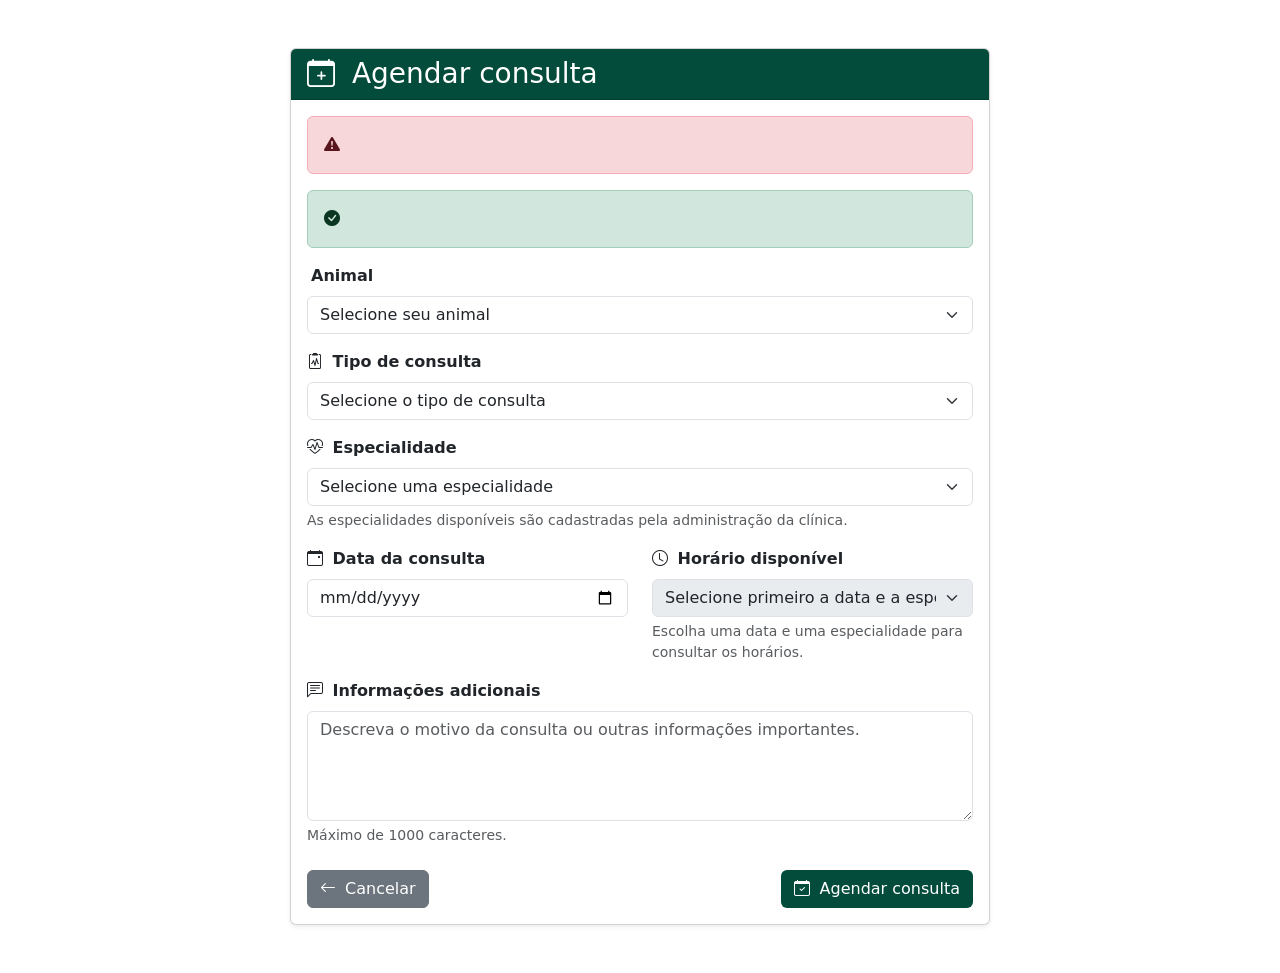
<file: src/main/resources/templates/consultas/agendar.html>
<!DOCTYPE html>
<html lang="pt-BR" xmlns:th="http://www.thymeleaf.org">

<head>
    <meta charset="UTF-8">
    <meta name="viewport" content="width=device-width, initial-scale=1.0">

    <title>Agendar consulta | Patas & Bigodes</title>

    <link href="https://cdn.jsdelivr.net/npm/bootstrap@5.3.8/dist/css/bootstrap.min.css"
          rel="stylesheet">

    <link href="https://cdn.jsdelivr.net/npm/bootstrap-icons@1.13.1/font/bootstrap-icons.min.css"
          rel="stylesheet">

    <link rel="stylesheet" th:href="@{/css/style.css}">
</head>

<body>

<div class="container py-5">

    <div class="card shadow-sm mx-auto" style="max-width: 700px;">

        <div class="card-header text-white" style="background-color: #034C3C;">
            <h3 class="mb-0">
                <i class="bi bi-calendar-plus me-2"></i>
                Agendar consulta
            </h3>
        </div>

        <div class="card-body">

            <div th:if="${erro != null}" class="alert alert-danger" role="alert">
                <i class="bi bi-exclamation-triangle-fill me-2"></i>
                <span th:text="${erro}"></span>
            </div>

            <div th:if="${sucesso != null}" class="alert alert-success" role="alert">
                <i class="bi bi-check-circle-fill me-2"></i>
                <span th:text="${sucesso}"></span>
            </div>

            <form th:action="@{/consultas/salvar}"
                  th:object="${agendamento}"
                  th:data-url-horarios="@{/consultas/horarios-disponiveis}"
                  method="post"
                  id="formAgendamento">

                <input type="hidden"
                       th:if="${_csrf != null}"
                       th:name="${_csrf.parameterName}"
                       th:value="${_csrf.token}">

                <div class="mb-3">

                    <label for="animalId" class="form-label fw-semibold">
                        <i class="bi bi-paw-fill me-1"></i>
                        Animal
                    </label>

                    <select name="animalId" id="animalId" class="form-select" required>
                        <option value="">Selecione seu animal</option>

                        <option th:each="animal : ${animais}"
                                th:value="${animal.id}"
                                th:text="${animal.nome}"
                                th:selected="${agendamento.animal != null and agendamento.animal.id == animal.id}">
                        </option>
                    </select>

                </div>

                <div class="mb-3">

                    <label for="tipoConsulta" class="form-label fw-semibold">
                        <i class="bi bi-clipboard2-pulse me-1"></i>
                        Tipo de consulta
                    </label>

                    <select name="tipoConsulta"
                            id="tipoConsulta"
                            class="form-select"
                            required>

                        <option value="">Selecione o tipo de consulta</option>
                        <option value="Consulta de rotina"
                                th:selected="${agendamento.consulta == 'Consulta de rotina'}">
                            Consulta de rotina
                        </option>
                        <option value="Retorno"
                                th:selected="${agendamento.consulta == 'Retorno'}">
                            Retorno
                        </option>
                        <option value="Avaliação"
                                th:selected="${agendamento.consulta == 'Avaliação'}">
                            Avaliação
                        </option>
                        <option value="Urgência"
                                th:selected="${agendamento.consulta == 'Urgência'}">
                            Urgência
                        </option>

                    </select>

                </div>

                <div class="mb-3">

                    <label for="especialidadeId" class="form-label fw-semibold">
                        <i class="bi bi-heart-pulse me-1"></i>
                        Especialidade
                    </label>

                    <select name="especialidadeId"
                            id="especialidadeId"
                            class="form-select"
                            required>

                        <option value="">Selecione uma especialidade</option>

                        <option th:each="especialidade : ${especialidades}"
                                th:value="${especialidade.id}"
                                th:text="${especialidade.nome}">
                        </option>

                    </select>

                    <div class="form-text">
                        As especialidades disponíveis são cadastradas pela administração da clínica.
                    </div>

                </div>

                <div class="row">

                    <div class="col-12 col-md-6 mb-3">

                        <label for="data" class="form-label fw-semibold">
                            <i class="bi bi-calendar-event me-1"></i>
                            Data da consulta
                        </label>

                        <input type="date"
                               th:field="*{data}"
                               id="data"
                               class="form-control"
                               th:attr="min=${dataMinima}"
                               required>

                    </div>

                    <div class="col-12 col-md-6 mb-3">

                        <label for="horario" class="form-label fw-semibold">
                            <i class="bi bi-clock me-1"></i>
                            Horário disponível
                        </label>

                        <select th:field="*{horario}"
                                id="horario"
                                class="form-select"
                                disabled
                                required>

                            <option value="">Selecione primeiro a data e a especialidade</option>

                        </select>

                        <div id="mensagemHorarios" class="form-text">
                            Escolha uma data e uma especialidade para consultar os horários.
                        </div>

                    </div>

                </div>

                <div class="mb-4">

                    <label for="informacoes" class="form-label fw-semibold">
                        <i class="bi bi-chat-left-text me-1"></i>
                        Informações adicionais
                    </label>

                    <textarea th:field="*{informacoes}"
                              id="informacoes"
                              class="form-control"
                              rows="4"
                              maxlength="1000"
                              placeholder="Descreva o motivo da consulta ou outras informações importantes."></textarea>

                    <div class="form-text">
                        Máximo de 1000 caracteres.
                    </div>

                </div>

                <div class="d-flex justify-content-between flex-wrap gap-2">

                    <a th:href="@{/carteirinha}" class="btn btn-secondary">
                        <i class="bi bi-arrow-left me-1"></i>
                        Cancelar
                    </a>

                    <button type="button"
                            class="btn text-white"
                            style="background-color: #034C3C;"
                            data-bs-toggle="modal"
                            data-bs-target="#modalConfirmacao">

                        <i class="bi bi-calendar-check me-1"></i>
                        Agendar consulta

                    </button>

                </div>

                <div class="modal fade"
                     id="modalConfirmacao"
                     tabindex="-1"
                     aria-labelledby="tituloModal"
                     aria-hidden="true">

                    <div class="modal-dialog modal-dialog-centered">

                        <div class="modal-content">

                            <div class="modal-header text-white"
                                 style="background-color: #034C3C;">

                                <h5 class="modal-title" id="tituloModal">
                                    <i class="bi bi-calendar-check me-2"></i>
                                    Confirmar agendamento
                                </h5>

                                <button type="button"
                                        class="btn-close btn-close-white"
                                        data-bs-dismiss="modal"
                                        aria-label="Fechar">
                                </button>

                            </div>

                            <div class="modal-body">

                                <p>
                                    Antes de confirmar, confira as regras da clínica:
                                </p>

                                <ul>
                                    <li>As consultas têm duração de 45 minutos.</li>
                                    <li>Existe um intervalo de 25 minutos entre consultas do mesmo funcionário.</li>
                                    <li>A edição só pode ser realizada com pelo menos 24 horas de antecedência.</li>
                                    <li>O cancelamento só pode ser realizado com pelo menos 4 horas de antecedência.</li>
                                </ul>

                                <div class="alert alert-warning mb-0">
                                    <i class="bi bi-exclamation-circle me-2"></i>
                                    A confirmação depende da disponibilidade do funcionário para a especialidade e o horário escolhidos.
                                </div>

                            </div>

                            <div class="modal-footer">

                                <button type="button"
                                        class="btn btn-secondary"
                                        data-bs-dismiss="modal">
                                    Voltar
                                </button>

                                <button type="button"
                                        class="btn text-white"
                                        style="background-color: #034C3C;"
                                        id="confirmarAgendamento">
                                    Confirmar agendamento
                                </button>

                            </div>

                        </div>

                    </div>

                </div>

            </form>

        </div>

    </div>

</div>

<script src="https://cdn.jsdelivr.net/npm/bootstrap@5.3.8/dist/js/bootstrap.bundle.min.js"></script>

<script>
    document.addEventListener("DOMContentLoaded", function () {

        const formulario = document.getElementById("formAgendamento");
        const especialidade = document.getElementById("especialidadeId");
        const data = document.getElementById("data");
        const horario = document.getElementById("horario");
        const mensagem = document.getElementById("mensagemHorarios");

        const urlHorarios = formulario.dataset.urlHorarios;

        async function carregarHorarios() {

            const especialidadeId = especialidade.value;
            const dataSelecionada = data.value;

            horario.innerHTML = '<option value="">Carregando horários...</option>';
            horario.disabled = true;

            if (!especialidadeId || !dataSelecionada) {
                horario.innerHTML = '<option value="">Selecione primeiro a data e a especialidade</option>';
                mensagem.textContent = "Escolha uma data e uma especialidade para consultar os horários.";
                return;
            }

            mensagem.textContent = "Consultando disponibilidade dos funcionários...";

            try {

                const parametros = new URLSearchParams({
                    especialidadeId: especialidadeId,
                    data: dataSelecionada
                });

                const resposta = await fetch(urlHorarios + "?" + parametros.toString());

                if (!resposta.ok) {
                    throw new Error("Não foi possível consultar os horários.");
                }

                const horarios = await resposta.json();

                horario.innerHTML = "";

                const opcaoInicial = document.createElement("option");
                opcaoInicial.value = "";
                opcaoInicial.textContent = "Selecione um horário";
                horario.appendChild(opcaoInicial);

                if (horarios.length === 0) {

                    horario.innerHTML = '<option value="">Nenhum horário disponível</option>';

                    mensagem.textContent =
                        "Não existem horários disponíveis para essa data e especialidade.";

                    return;
                }

                horarios.forEach(function (item) {

                    let valor;

                    if (Array.isArray(item)) {
                        valor = String(item[0]).padStart(2, "0") + ":" +
                            String(item[1]).padStart(2, "0");
                    } else {
                        valor = item.substring(0, 5);
                    }

                    const opcao = document.createElement("option");
                    opcao.value = valor;
                    opcao.textContent = valor;

                    horario.appendChild(opcao);
                });

                horario.disabled = false;

                mensagem.textContent =
                    horarios.length + " horário(s) disponível(is) encontrado(s).";

            } catch (erro) {

                horario.innerHTML = '<option value="">Erro ao carregar horários</option>';

                mensagem.textContent =
                    "Não foi possível consultar os horários. Tente novamente.";

                console.error(erro);
            }
        }

        especialidade.addEventListener("change", carregarHorarios);
        data.addEventListener("change", carregarHorarios);

        document.getElementById("confirmarAgendamento")
            .addEventListener("click", function () {

                if (!formulario.reportValidity()) {
                    return;
                }

                formulario.submit();
            });

        if (especialidade.value && data.value) {
            carregarHorarios();
        }

    });
</script>

</body>
</html>
</file>
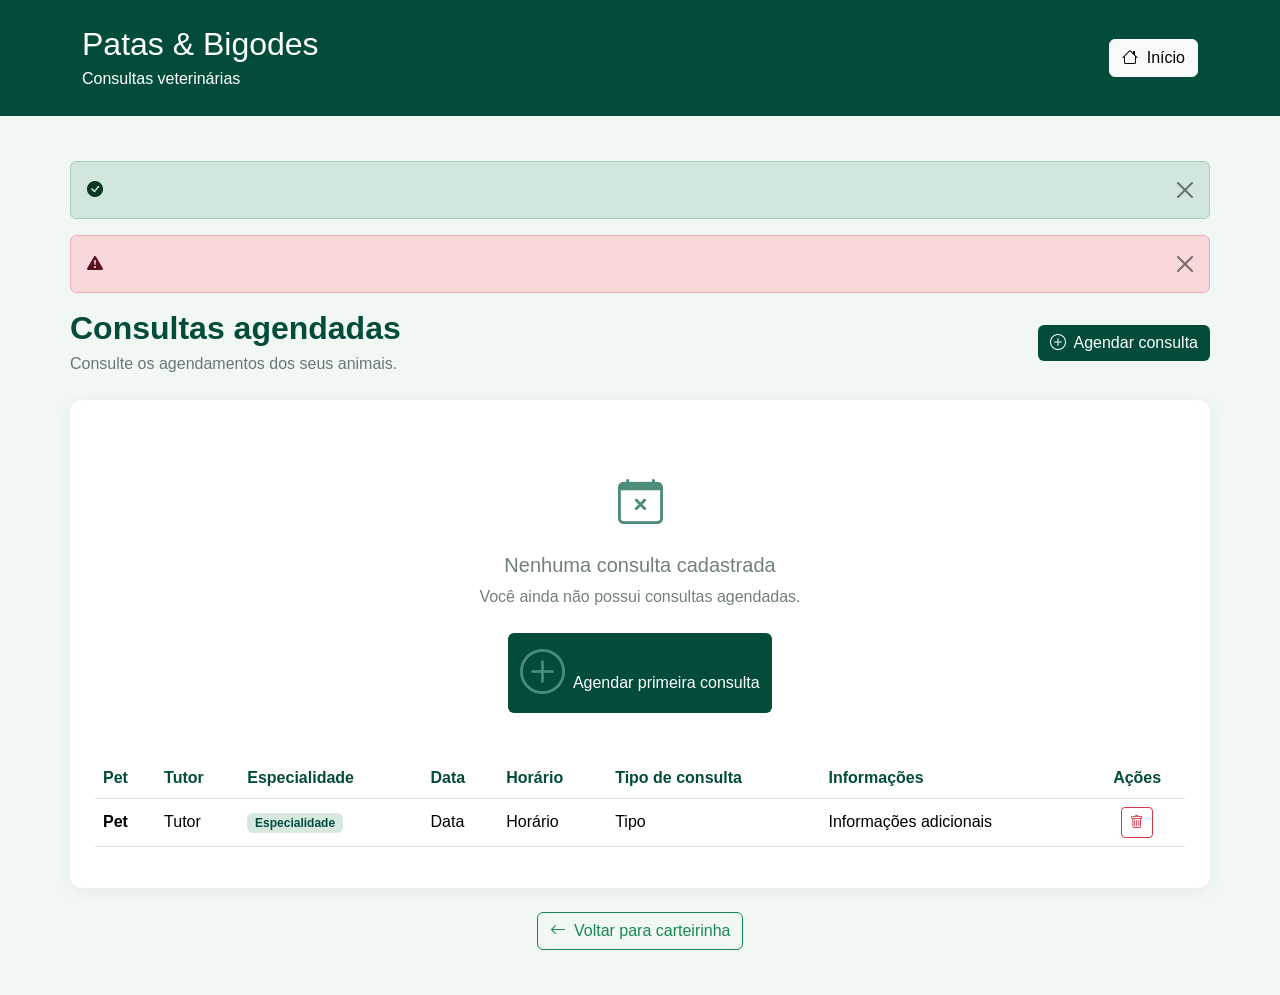
<file: src/main/resources/templates/consultas/listar.html>
<!DOCTYPE html>
<html lang="pt-BR" xmlns:th="http://www.thymeleaf.org">

<head>
    <meta charset="UTF-8">
    <meta name="viewport" content="width=device-width, initial-scale=1">

    <title>Consultas | Patas & Bigodes</title>

    <link href="https://cdn.jsdelivr.net/npm/bootstrap@5.3.8/dist/css/bootstrap.min.css"
          rel="stylesheet">

    <link href="https://cdn.jsdelivr.net/npm/bootstrap-icons@1.13.1/font/bootstrap-icons.min.css"
          rel="stylesheet">

    <style>
        body {
            background: #F1F7F3;
            color: #26332F;
            font-family: Arial, sans-serif;
        }

        .topo {
            background: #034C3C;
            color: white;
            padding: 25px 0;
        }

        .conteudo {
            padding: 45px 0;
        }

        .card-consultas {
            background: white;
            border-radius: 12px;
            padding: 25px;
            box-shadow: 0 3px 15px rgba(0, 0, 0, 0.06);
        }

        .titulo {
            color: #034C3C;
            font-weight: bold;
        }

        .btn-verde {
            background: #034C3C;
            color: white;
            border: none;
        }

        .btn-verde:hover {
            background: #02382D;
            color: white;
        }

        .table th {
            color: #034C3C;
            white-space: nowrap;
        }

        .vazio {
            padding: 45px 15px;
            text-align: center;
            color: #718078;
        }

        .vazio i {
            font-size: 45px;
            color: #4D8B7D;
        }

        .informacoes {
            min-width: 180px;
            max-width: 260px;
            white-space: normal;
        }

        .badge-especialidade {
            background: #D7E9DE;
            color: #034C3C;
            font-weight: 600;
        }
    </style>
</head>

<body>

<header class="topo">

    <div class="container d-flex justify-content-between align-items-center flex-wrap gap-3">

        <div>
            <h2 class="mb-1">Patas & Bigodes</h2>
            <span>Consultas veterinárias</span>
        </div>

        <a th:href="@{/apresentacao}" class="btn btn-light">
            <i class="bi bi-house me-1"></i>
            Início
        </a>

    </div>

</header>

<main class="container conteudo">

    <div th:if="${sucesso != null}"
         class="alert alert-success alert-dismissible fade show"
         role="alert">

        <i class="bi bi-check-circle-fill me-2"></i>
        <span th:text="${sucesso}"></span>

        <button type="button"
                class="btn-close"
                data-bs-dismiss="alert"
                aria-label="Fechar">
        </button>

    </div>

    <div th:if="${erro != null}"
         class="alert alert-danger alert-dismissible fade show"
         role="alert">

        <i class="bi bi-exclamation-triangle-fill me-2"></i>
        <span th:text="${erro}"></span>

        <button type="button"
                class="btn-close"
                data-bs-dismiss="alert"
                aria-label="Fechar">
        </button>

    </div>

    <div class="d-flex justify-content-between align-items-center flex-wrap gap-3 mb-4">

        <div>
            <h2 class="titulo mb-1">Consultas agendadas</h2>

            <p class="text-secondary mb-0">
                Consulte os agendamentos dos seus animais.
            </p>
        </div>

        <a th:href="@{/consultas/agendar}" class="btn btn-verde">
            <i class="bi bi-plus-circle me-1"></i>
            Agendar consulta
        </a>

    </div>

    <section class="card-consultas">

        <div th:if="${consultas == null or #lists.isEmpty(consultas)}"
             class="vazio">

            <i class="bi bi-calendar-x"></i>

            <h5 class="mt-3">Nenhuma consulta cadastrada</h5>

            <p>Você ainda não possui consultas agendadas.</p>

            <a th:href="@{/consultas/agendar}" class="btn btn-verde mt-2">
                <i class="bi bi-plus-circle me-1"></i>
                Agendar primeira consulta
            </a>

        </div>

        <div th:if="${consultas != null and !#lists.isEmpty(consultas)}"
             class="table-responsive">

            <table class="table table-hover align-middle">

                <thead>
                <tr>
                    <th>Pet</th>
                    <th>Tutor</th>
                    <th>Especialidade</th>
                    <th>Data</th>
                    <th>Horário</th>
                    <th>Tipo de consulta</th>
                    <th>Informações</th>
                    <th class="text-center">Ações</th>
                </tr>
                </thead>

                <tbody>

                <tr th:each="consulta : ${consultas}">

                    <td>
                        <strong th:text="${consulta.animal != null ? consulta.animal.nome : 'Não informado'}">
                            Pet
                        </strong>
                    </td>

                    <td th:text="${consulta.animal != null and consulta.animal.tutor != null ? consulta.animal.tutor.nome : 'Não informado'}">
                        Tutor
                    </td>

                    <td>
                        <span class="badge badge-especialidade"
                              th:text="${consulta.especialidade != null ? consulta.especialidade : 'Não informada'}">
                            Especialidade
                        </span>
                    </td>

                    <td th:text="${consulta.data != null ? #temporals.format(consulta.data, 'dd/MM/yyyy') : 'Não informada'}">
                        Data
                    </td>

                    <td th:text="${consulta.horario != null ? #temporals.format(consulta.horario, 'HH:mm') : 'Não informado'}">
                        Horário
                    </td>

                    <td th:text="${consulta.consulta != null ? consulta.consulta : 'Não informado'}">
                        Tipo
                    </td>

                    <td class="informacoes"
                        th:text="${consulta.informacoes != null and !#strings.isEmpty(consulta.informacoes) ? consulta.informacoes : 'Nenhuma informação adicional'}">
                        Informações adicionais
                    </td>

                    <td class="text-center">

                        <form th:action="@{/consultas/excluir/{id}(id=${consulta.id})}"
                              method="post"
                              onsubmit="return confirm('Deseja realmente excluir esta consulta?');">

                            <input type="hidden"
                                   th:if="${_csrf != null}"
                                   th:name="${_csrf.parameterName}"
                                   th:value="${_csrf.token}">

                            <button type="submit"
                                    class="btn btn-sm btn-outline-danger"
                                    title="Excluir consulta"
                                    aria-label="Excluir consulta">

                                <i class="bi bi-trash"></i>

                            </button>

                        </form>

                    </td>

                </tr>

                </tbody>

            </table>

        </div>

    </section>

    <div class="text-center mt-4">

        <a th:href="@{/carteirinha}" class="btn btn-outline-success">
            <i class="bi bi-arrow-left me-1"></i>
            Voltar para carteirinha
        </a>

    </div>

</main>

<script src="https://cdn.jsdelivr.net/npm/bootstrap@5.3.8/dist/js/bootstrap.bundle.min.js"></script>

</body>
</html>
</file>
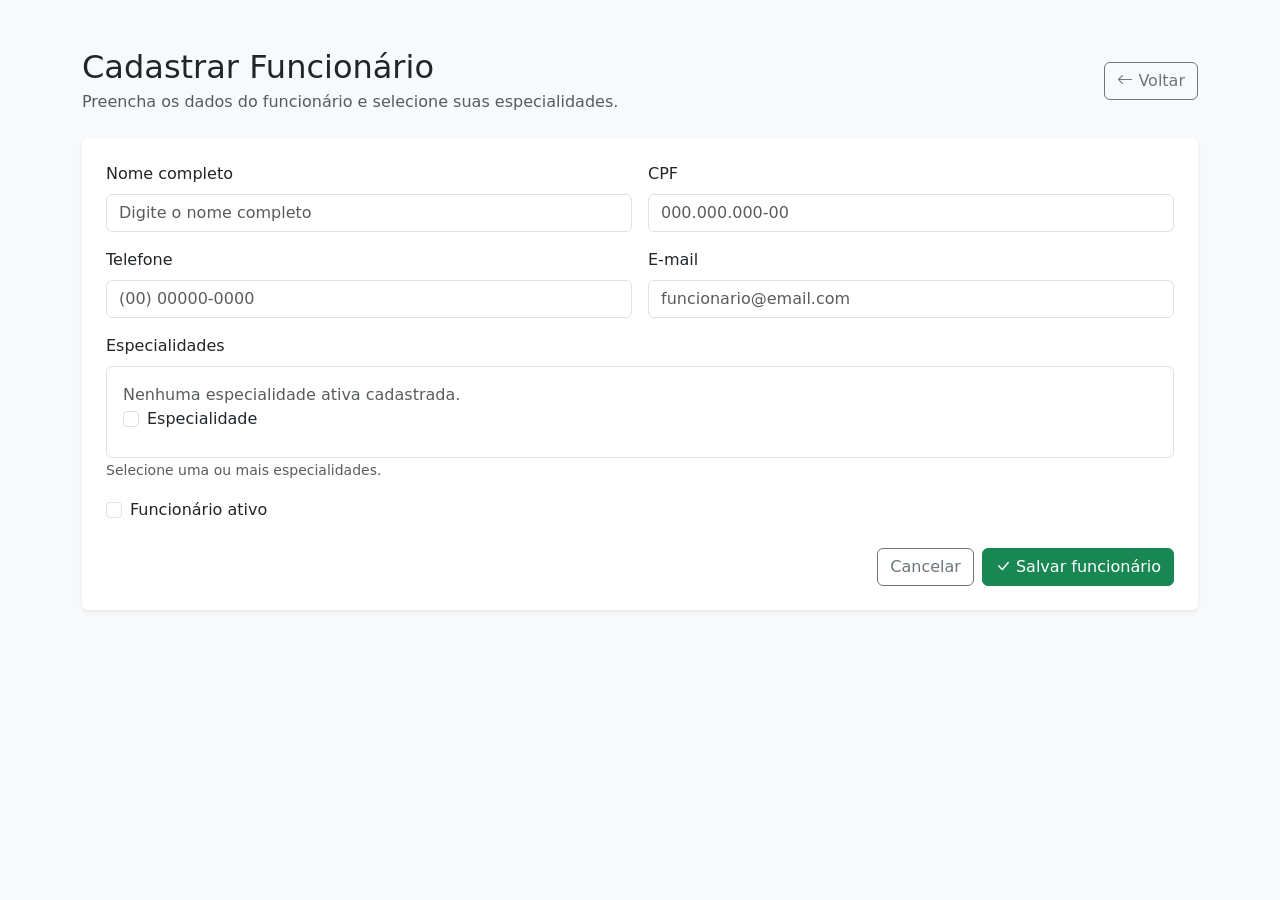
<file: src/main/resources/templates/admin/funcionarios/formulario.html>
<!DOCTYPE html>
<html lang="pt-br" xmlns:th="http://www.thymeleaf.org">
<head>
    <meta charset="UTF-8">
    <meta name="viewport" content="width=device-width, initial-scale=1.0">
    <title>Cadastro de Funcionário | Patas & Bigodes</title>

    <link href="https://cdn.jsdelivr.net/npm/bootstrap@5.3.8/dist/css/bootstrap.min.css"
          rel="stylesheet">
    <link href="https://cdn.jsdelivr.net/npm/bootstrap-icons@1.13.1/font/bootstrap-icons.css"
          rel="stylesheet">
</head>

<body class="bg-light">

<div class="container py-5">

    <div class="d-flex justify-content-between align-items-center mb-4">
        <div>
            <h2 class="mb-1"
                th:text="${funcionario.id == null ? 'Cadastrar Funcionário' : 'Editar Funcionário'}">
                Cadastrar Funcionário
            </h2>

            <p class="text-muted mb-0">
                Preencha os dados do funcionário e selecione suas especialidades.
            </p>
        </div>

        <a th:href="@{/admin/funcionarios}"
           class="btn btn-outline-secondary">
            <i class="bi bi-arrow-left"></i>
            Voltar
        </a>
    </div>

    <div class="card border-0 shadow-sm">
        <div class="card-body p-4">

            <form th:action="@{/admin/funcionarios/salvar}"
                  th:object="${funcionario}"
                  method="post">

                <input type="hidden" th:field="*{id}">

                <div class="row g-3">

                    <div class="col-md-6">
                        <label for="nome" class="form-label">
                            Nome completo
                        </label>

                        <input type="text"
                               id="nome"
                               th:field="*{nome}"
                               class="form-control"
                               placeholder="Digite o nome completo"
                               required>
                    </div>

                    <div class="col-md-6">
                        <label for="cpf" class="form-label">
                            CPF
                        </label>

                        <input type="text"
                               id="cpf"
                               th:field="*{cpf}"
                               class="form-control"
                               placeholder="000.000.000-00"
                               maxlength="14"
                               required>
                    </div>

                    <div class="col-md-6">
                        <label for="telefone" class="form-label">
                            Telefone
                        </label>

                        <input type="text"
                               id="telefone"
                               th:field="*{telefone}"
                               class="form-control"
                               placeholder="(00) 00000-0000"
                               required>
                    </div>

                    <div class="col-md-6">
                        <label for="email" class="form-label">
                            E-mail
                        </label>

                        <input type="email"
                               id="email"
                               th:field="*{email}"
                               class="form-control"
                               placeholder="funcionario@email.com"
                               required>
                    </div>

                    <div class="col-12">
                        <label class="form-label">
                            Especialidades
                        </label>

                        <div class="border rounded p-3">

                            <div th:if="${#lists.isEmpty(especialidades)}"
                                 class="text-muted">
                                Nenhuma especialidade ativa cadastrada.
                            </div>

                            <div class="row"
                                 th:unless="${#lists.isEmpty(especialidades)}">

                                <div class="col-md-4 mb-2"
                                     th:each="especialidade : ${especialidades}">

                                    <div class="form-check">

                                        <input class="form-check-input"
                                               type="checkbox"
                                               name="especialidadesIds"
                                               th:value="${especialidade.id}"
                                               th:checked="${funcionario.especialidades != null and funcionario.especialidades.contains(especialidade)}"                                               th:id="'especialidade-' + ${especialidade.id}">

                                        <label class="form-check-label"
                                               th:for="'especialidade-' + ${especialidade.id}"
                                               th:text="${especialidade.nome}">
                                            Especialidade
                                        </label>

                                    </div>
                                </div>
                            </div>

                        </div>

                        <small class="text-muted">
                            Selecione uma ou mais especialidades.
                        </small>
                    </div>

                    <div class="col-12">
                        <div class="form-check">
                            <input class="form-check-input"
                                   type="checkbox"
                                   th:field="*{ativo}"
                                   id="ativo">

                            <label class="form-check-label"
                                   for="ativo">
                                Funcionário ativo
                            </label>
                        </div>
                    </div>

                    <div class="col-12 d-flex justify-content-end gap-2 mt-4">

                        <a th:href="@{/admin/funcionarios}"
                           class="btn btn-outline-secondary">
                            Cancelar
                        </a>

                        <button type="submit"
                                class="btn btn-success">
                            <i class="bi bi-check-lg"></i>
                            Salvar funcionário
                        </button>

                    </div>

                </div>
            </form>

        </div>
    </div>

</div>

<script src="https://cdn.jsdelivr.net/npm/bootstrap@5.3.8/dist/js/bootstrap.bundle.min.js"></script>

</body>
</html>
</file>
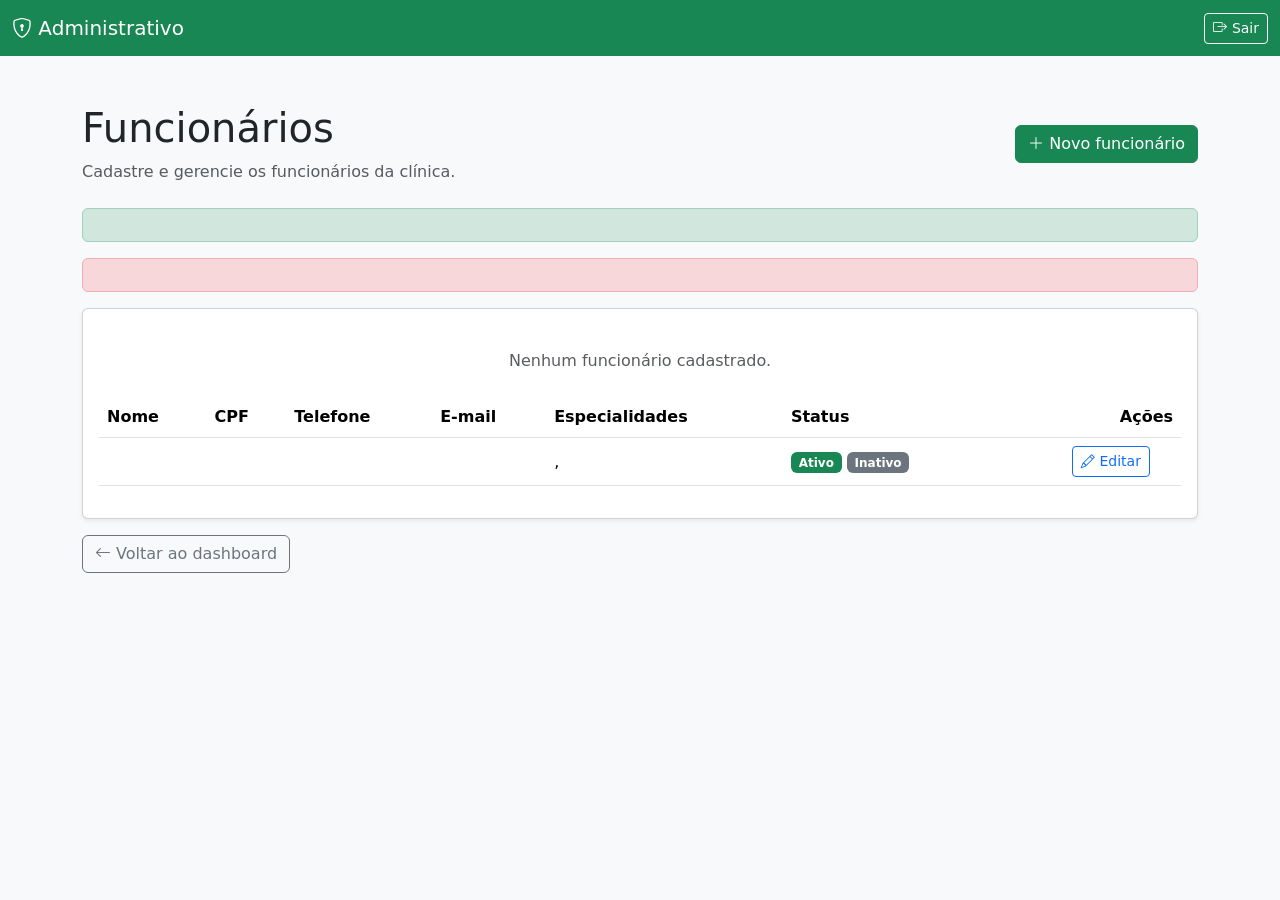
<file: src/main/resources/templates/admin/funcionarios/listar.html>
<!DOCTYPE html>
<html lang="pt-BR" xmlns:th="http://www.thymeleaf.org">
<head>
    <meta charset="UTF-8">
    <meta name="viewport" content="width=device-width, initial-scale=1.0">
    <title>Funcionários | Patas & Bigodes</title>

    <link href="https://cdn.jsdelivr.net/npm/bootstrap@5.3.8/dist/css/bootstrap.min.css"
          rel="stylesheet">
    <link href="https://cdn.jsdelivr.net/npm/bootstrap-icons@1.13.1/font/bootstrap-icons.css"
          rel="stylesheet">
</head>
<body class="bg-light">

<nav class="navbar navbar-dark bg-success">
    <div class="container-fluid">
        <a th:href="@{/admin/dashboard}" class="navbar-brand">
            <i class="bi bi-shield-lock"></i>
            Administrativo
        </a>

        <a th:href="@{/admin/logout}" class="btn btn-outline-light btn-sm">
            <i class="bi bi-box-arrow-right"></i>
            Sair
        </a>
    </div>
</nav>

<main class="container py-5">

    <div class="d-flex justify-content-between align-items-center mb-4">
        <div>
            <h1>Funcionários</h1>
            <p class="text-muted mb-0">
                Cadastre e gerencie os funcionários da clínica.
            </p>
        </div>

        <a th:href="@{/admin/funcionarios/novo}" class="btn btn-success">
            <i class="bi bi-plus-lg"></i>
            Novo funcionário
        </a>
    </div>

    <div th:if="${sucesso}" class="alert alert-success"
         th:text="${sucesso}">
    </div>

    <div th:if="${erro}" class="alert alert-danger"
         th:text="${erro}">
    </div>

    <div class="card shadow-sm">
        <div class="card-body">

            <div th:if="${#lists.isEmpty(funcionarios)}"
                 class="text-center text-muted py-4">
                Nenhum funcionário cadastrado.
            </div>

            <div th:unless="${#lists.isEmpty(funcionarios)}"
                 class="table-responsive">

                <table class="table table-hover align-middle">
                    <thead>
                    <tr>
                        <th>Nome</th>
                        <th>CPF</th>
                        <th>Telefone</th>
                        <th>E-mail</th>
                        <th>Especialidades</th>
                        <th>Status</th>
                        <th class="text-end">Ações</th>
                    </tr>
                    </thead>

                    <tbody>
                    <tr th:each="funcionario : ${funcionarios}">
                        <td th:text="${funcionario.nome}"></td>
                        <td th:text="${funcionario.cpf}"></td>
                        <td th:text="${funcionario.telefone}"></td>
                        <td th:text="${funcionario.email}"></td>

                        <td>
                            <span th:each="especialidade, iteracao : ${funcionario.especialidades}">
                                <span th:text="${especialidade.nome}"></span><span
                                    th:if="${!iteracao.last}">, </span>
                            </span>
                        </td>

                        <td>
                            <span th:if="${funcionario.ativo}"
                                  class="badge bg-success">
                                Ativo
                            </span>

                            <span th:unless="${funcionario.ativo}"
                                  class="badge bg-secondary">
                                Inativo
                            </span>
                        </td>

                        <td class="text-end">
                            <a th:href="@{/admin/funcionarios/{id}/editar(id=${funcionario.id})}"
                               class="btn btn-outline-primary btn-sm">
                                <i class="bi bi-pencil"></i>
                                Editar
                            </a>

                            <form th:action="@{/admin/funcionarios/{id}/status(id=${funcionario.id})}"
                                  method="post"
                                  class="d-inline">

                                <button type="submit"
                                        class="btn btn-sm"
                                        th:classappend="${funcionario.ativo} ? ' btn-outline-danger' : ' btn-outline-success'"
                                        th:text="${funcionario.ativo} ? 'Desativar' : 'Ativar'">
                                </button>
                            </form>
                        </td>
                    </tr>
                    </tbody>
                </table>

            </div>
        </div>
    </div>

    <a th:href="@{/admin/dashboard}" class="btn btn-outline-secondary mt-3">
        <i class="bi bi-arrow-left"></i>
        Voltar ao dashboard
    </a>

</main>

</body>
</html>
</file>
<file: src/main/resources/static/css/base.css>
:root {
            --verde-escuro: #034C3C;
            --verde: #4C8C7E;
            --verde-claro: #DCECE5;
            --amarelo: #E4A52B;
            --azul-claro: #C9E3F8;
            --branco: #FFFFFF;
            --preto: #111111;
            --borda: #B9D7CE;
        }

        * {
            margin: 0;
            padding: 0;
            box-sizing: border-box;
            font-family: Georgia, 'Times New Roman', serif;
        }

        body {
            background: var(--branco);
            color: var(--preto);
            line-height: 1.6;
            font-family: Georgia, 'Times New Roman', serif;
        }


        /* =========================
           HEADER
        ========================= */

        header {
            background-color: #034C3C;
        }

        /* =========================
   HEADER / MENU
========================= */

        header {
            background-color: #034C3C;
            height: 80px;
        }

        .navbar-custom {
            height: 90px;
            display: flex;
            align-items: center;
        }

        .navbar-custom .container-fluid {
            display: flex;
            align-items: center;
            justify-content: space-between;
        }

        /* LOGO */

        .logo {
            width: 42px;
            height: 42px;

            display: flex;
            align-items: center;
            justify-content: center;

            background-color: white;
            border-radius: 50%;

            text-decoration: none;
        }

        .logo img {
            width: 52px;
            height: 52px;
            object-fit: contain;
            border-radius: 50%;
        }

        /* LINKS DO MENU */

        .menu-links {
            display: flex;
            align-items: center;
            gap: 10px;
        }

        .btn-menu {
            color: #D7E9DE;
            text-decoration: none;

            font-size: 18px;
            font-weight: bold;

            padding: 10px 20px;
            border-radius: 8px;

            transition: 0.3s;
        }

        .btn-menu:hover {
            background-color: #DE9E36;
            color: #034C3C;
        }

        /* PERFIL */

        .perfil-link {
            display: flex;
            align-items: center;
            gap: 8px;

            color: #D7E9DE;
            text-decoration: none;

            font-size: 15px;
            font-weight: bold;
        }

        .btn-carteirinha {
            align-items: center;
            gap: 5px;
            text-decoration: none;
            color: #D7E9DE;
            font-size: 15px;
            font-weight: bold;
        }

        .botao-cachorro {
            width: 52px;
            height: 52px;

            background-color: white;
            border-radius: 50%;

            object-fit: contain;
        }

        .perfil-link span {
            margin: 0;
        }

        /* =========================================================
FOOTER
========================================================= */

        footer {

            background-color: #034C3C;

            color: white;

            box-shadow:
                0 -4px 12px rgba(0, 0, 0, 0.12);

        }

        .footer-content {

            width: min(1180px, 94%);

            min-height: 100px;

            margin: 0 auto;

            padding: 20px 0;

            display: flex;

            align-items: center;

            justify-content: space-between;

            gap: 20px;

        }

        .footer-logo {

            display: flex;

            align-items: center;

            gap: 12px;

        }

        .footer-logo img {

            width: 52px;
            height: 52px;

            padding: 4px;

            border-radius: 50%;

            background-color: white;

            object-fit: contain;


        }

        .footer-logo strong {

            display: block;

            font-size: 17px;

        }

        .footer-logo span {

            display: block;

            color: rgba(255, 255, 255, 0.7);

            font-size: 15px;

        }

        .footer-social {

            display: flex;

            gap: 10px;

        }

        .footer-social a {

            width: 38px;
            height: 38px;

            display: flex;

            align-items: center;

            justify-content: center;

            border-radius: 50%;

            background-color: rgba(255, 255, 255, 0.12);

            color: white;

            text-decoration: none;

            transition: 0.3s;

        }

        .footer-social a:hover {

            background-color: white;

            color: #3E7CB1;

            transform: translateY(-2px);

        }

        .footer-content>p {

            margin: 0;

            color: rgba(255, 255, 255, 0.75);

            font-size: 12px;

        }

        /* =========================
   RESPONSIVO
========================= */

        @media (max-width: 768px) {

            .navbar-custom {
                height: auto;
                padding: 15px 0;
            }

            .navbar-custom .container-fluid {
                padding-left: 15px;
                padding-right: 15px;
            }

            .logo,
            .logo img {
                width: 42px;
                height: 42px;
            }

            .menu-links {
                gap: 2px;
            }

            .btn-menu {
                font-size: 15px;
                padding: 8px 10px;
            }

            .perfil-link span {
                display: none;
            }

            .dog-img {
                width: 42px;
                height: 42px;
            }

            footer {
                min-height: 70px;
                padding: 15px;
            }

            .footer-copy {
                font-size: 13px;
            }

            .footer-icons {
                gap: 15px;
            }

            .footer-icons a {
                font-size: 20px;
            }
        }
</file>
